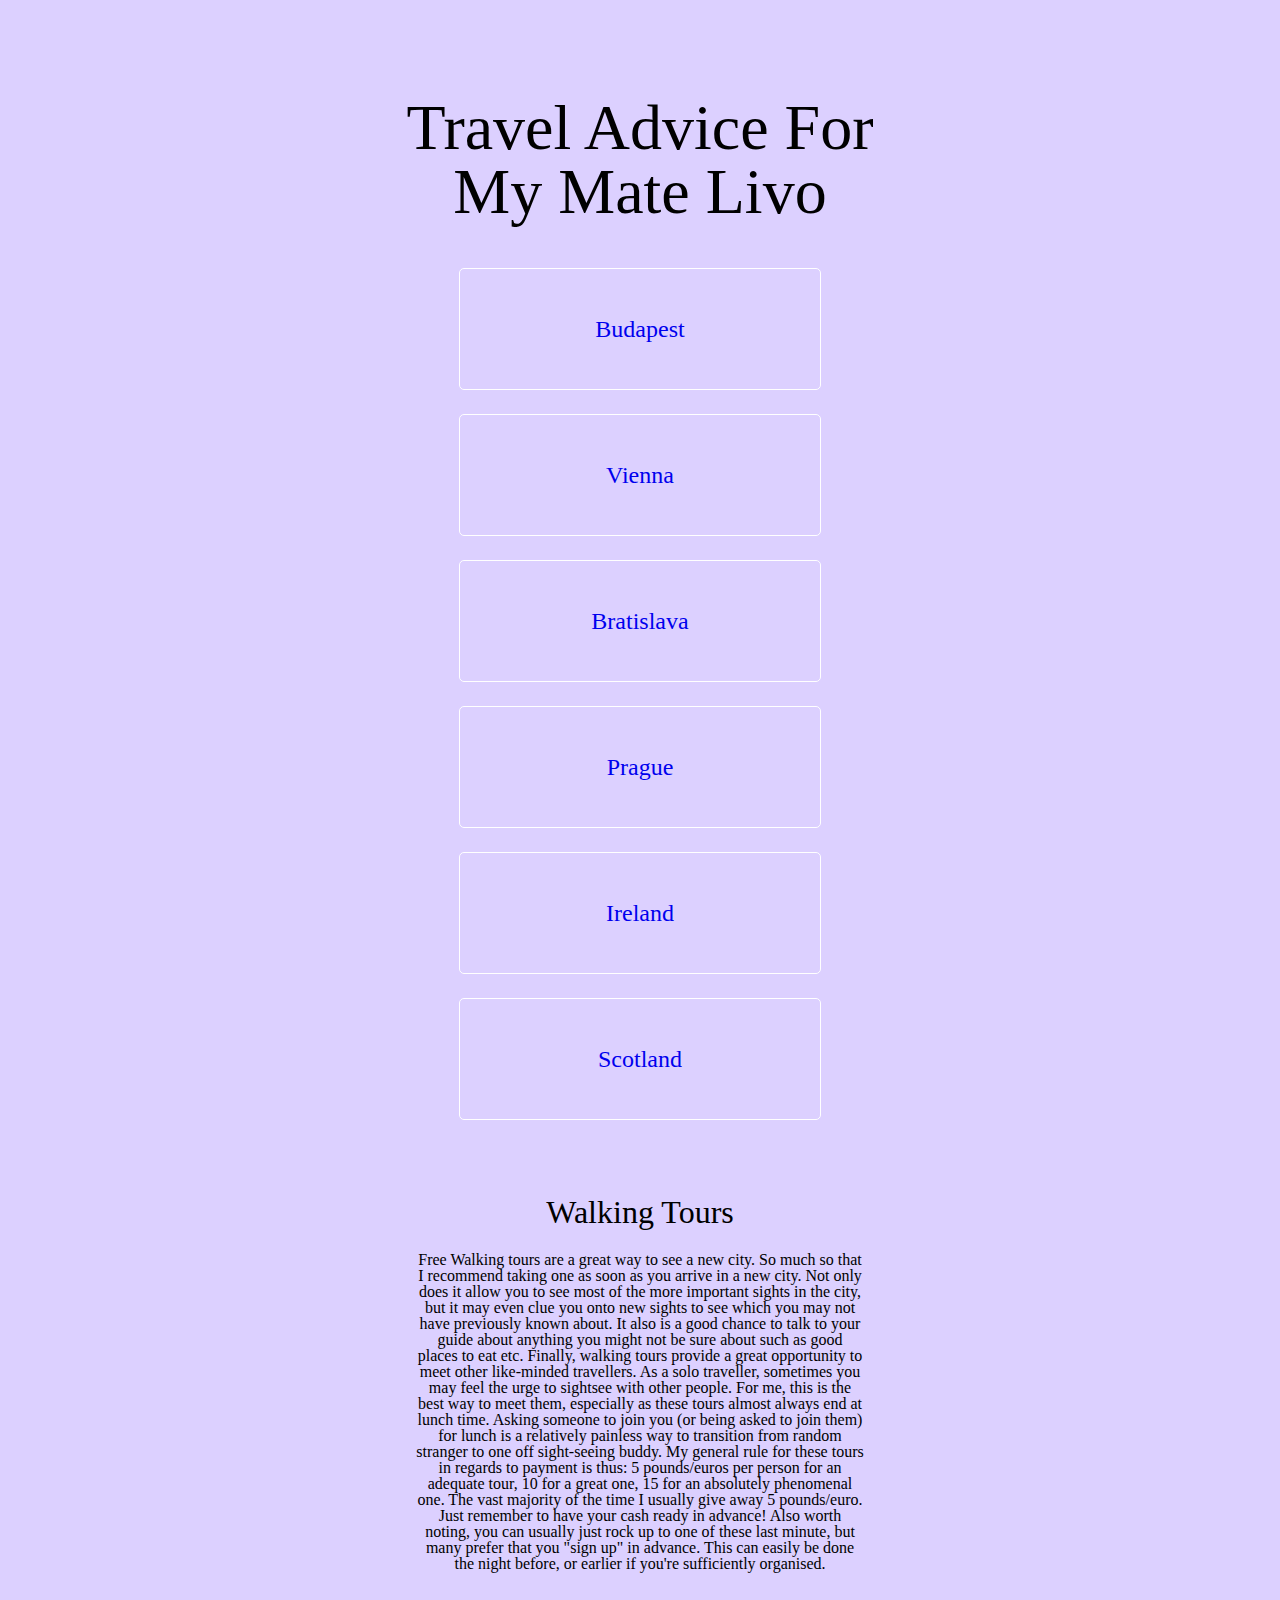
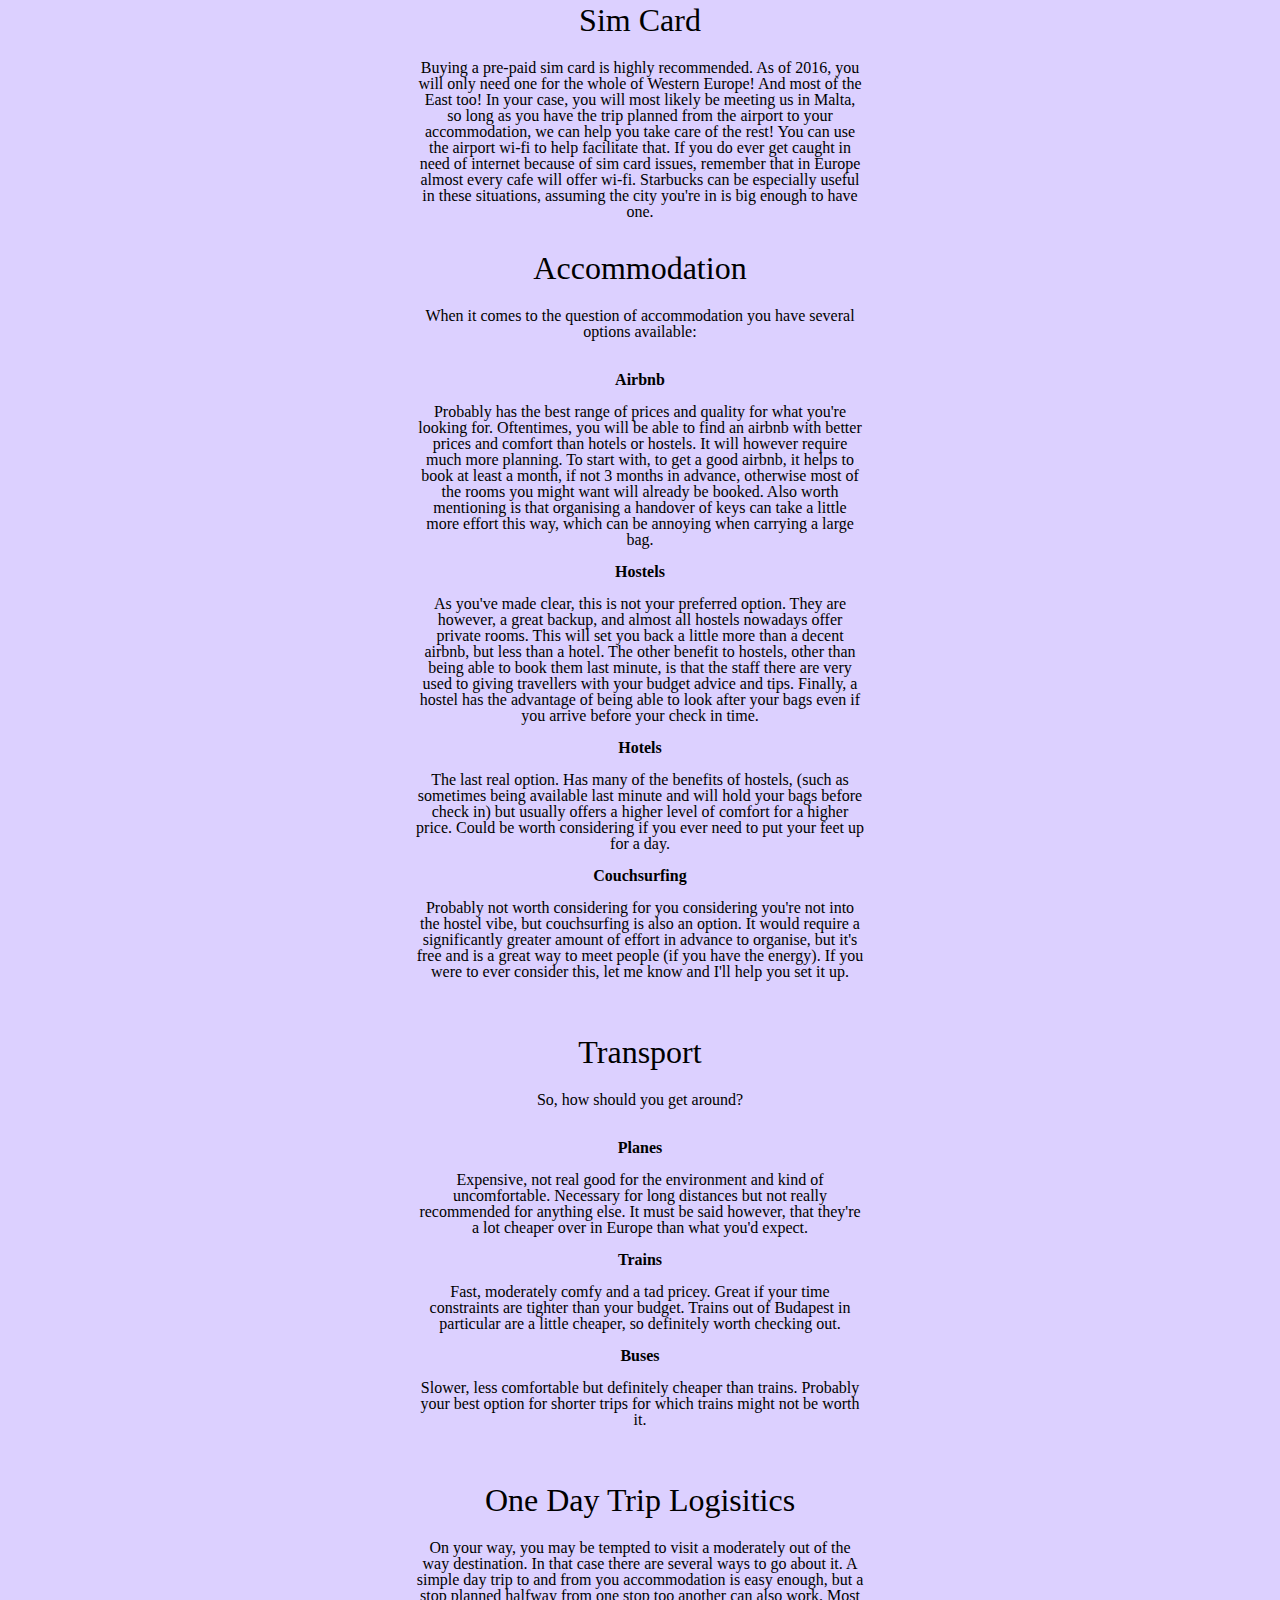
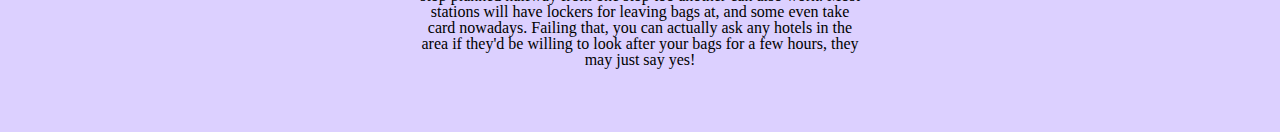
<file: index.html>
<!DOCTYPE html>
<html lang="en">
<head>
    <meta charset="UTF-8">
    <meta http-equiv="X-UA-Compatible" content="IE=edge">
    <meta name="viewport" content="width=device-width, initial-scale=1.0">
    <link href="css/reset.css" rel="stylesheet" type="text/css" media="all">
    <link href="css/style.css" rel="stylesheet" type="text/css" media="all">
    <title>Livo's Travel Website</title>
</head>
<body>
    <header>

    </header>

    <main>

        <h2>Travel Advice For My Mate Livo</h2>

        <div class="country-container">
            <div class="country">
                <a class="country-link" href="pages/budapest.html">
                    <h5 class="country-name">Budapest</h5>
                </a>
            </div>
            <div class="country">
                <a class="country-link" href="pages/vienna.html">
                    <h5 class="country-name">Vienna</h5>
                </a>
            </div>
            <div class="country">
                <a class="country-link" href="pages/bratislava.html">
                    <h5 class="country-name">Bratislava</h5>
                </a>
            </div>
            <div class="country">
                <a class="country-link" href="pages/prague.html">
                    <h5 class="country-name">Prague</h5>
                </a>
            </div>
            <div class="country">
                <a class="country-link" href="pages/ireland.html">
                    <h5 class="country-name">Ireland</h5>
                </a>
            </div>
            <div class="country">
                <a class="country-link" href="pages/scotland.html">
                    <h5 class="country-name">Scotland</h5>
                </a>
            </div>
        </div>

        <div class="travel-advice">
            <div class="text-box">
                <h4>Walking Tours</h4>
                <p>
                    Free Walking tours are a great way to see a new city. So much so that I recommend taking one as 
                    soon as you arrive in a new city. Not only does it allow you to see most of the more important 
                    sights in the city, but it may even clue you onto new sights to see which you may not have 
                    previously known about. It also is a good chance to talk to your guide about anything you might 
                    not be sure about such as good places to eat etc. Finally, walking tours provide a great 
                    opportunity to meet other like-minded travellers. As a solo traveller, sometimes you may feel 
                    the urge to sightsee with other people. For me, this is the best way to meet them, especially as 
                    these tours almost always end at lunch time. Asking someone to join you (or being asked to join 
                    them) for lunch is a relatively painless way to transition from random stranger to one off 
                    sight-seeing buddy. My general rule for these tours in regards to payment is thus: 5 pounds/euros 
                    per person for an adequate tour, 10 for a great one, 15 for an absolutely phenomenal one. The vast 
                    majority of the time I usually give away 5 pounds/euro. Just remember to have your cash ready in 
                    advance! Also worth noting, you can usually just rock up to one of these last minute, but many 
                    prefer that you "sign up" in advance. This can easily be done the night before, or earlier if 
                    you're sufficiently organised.
                </p>
            </div>
            <div class="text-box">
                <h4>Sim Card</h4>
                <p>
                    Buying a pre-paid sim card is highly recommended. As of 2016, you will only need one for the whole 
                    of Western Europe! And most of the East too! In your case, you will most likely be meeting us in 
                    Malta, so long as you have the trip planned from the airport to your accommodation, we can help you 
                    take care of the rest! You can use the airport wi-fi to help facilitate that. If you do ever get 
                    caught in need of internet because of sim card issues, remember that in Europe almost every cafe will 
                    offer wi-fi. Starbucks can be especially useful in these situations, assuming the city you're in is 
                    big enough to have one.
                </p>
            </div>
            <div class="text-box">
                <h4>Accommodation</h4>
                <p>
                    When it comes to the question of accommodation you have several options available:<br>
                    <h6>Airbnb</h6><br>Probably has the best range of prices and quality for what you're looking for. Oftentimes, you 
                    will be able to find an airbnb with better prices and comfort than hotels or hostels. It will however 
                    require much more planning. To start with, to get a good airbnb, it helps to book at least a month, if 
                    not 3 months in advance, otherwise most of the rooms you might want will already be booked. Also worth 
                    mentioning is that organising a handover of keys can take a little more effort this way, which can be 
                    annoying when carrying a large bag.<br><br>
                    <h6>Hostels</h6><br>As you've made clear, this is not your preferred option. They are however, a great backup, and 
                    almost all hostels nowadays offer private rooms. This will set you back a little more than a decent 
                    airbnb, but less than a hotel. The other benefit to hostels, other than being able to book them last 
                    minute, is that the staff there are very used to giving travellers with your budget advice and tips. 
                    Finally, a hostel has the advantage of being able to look after your bags even if you arrive before your 
                    check in time.<br><br>
                    <h6>Hotels</h6><br>The last real option. Has many of the benefits of hostels, (such as sometimes being available 
                    last minute and will hold your bags before check in) but usually offers a higher level of comfort for a 
                    higher price. Could be worth considering if you ever need to put your feet up for a day.<br><br>
                    <h6>Couchsurfing</h6><br>Probably not worth considering for you considering you're not into the hostel vibe, but couchsurfing is 
                    also an option. It would require a significantly greater amount of effort in advance to organise, but 
                    it's free and is a great way to meet people (if you have the energy). If you were to ever consider this, 
                    let me know and I'll help you set it up.
                </p>
            </div>
            <div class="text-box">
                <h4>Transport</h4>
                <p>
                    So, how should you get around?<br>
                    <h6>Planes</h6><br>Expensive, not real good for the environment and kind of uncomfortable. Necessary for long 
                    distances but not really recommended for anything else. It must be said however, that they're a lot 
                    cheaper over in Europe than what you'd expect.<br><br>
                    <h6>Trains</h6><br>Fast, moderately comfy and a tad pricey. Great if your time constraints are tighter than your 
                    budget. Trains out of Budapest in particular are a little cheaper, so definitely worth checking out.<br><br> 
                    <h6>Buses</h6><br>Slower, less comfortable but definitely cheaper than trains. Probably your best option for 
                    shorter trips for which trains might not be worth it.
                </p>
            </div>
            <div class="text-box">
                <h4>One Day Trip Logisitics</h4>
                <p>
                    On your way, you may be tempted to visit a moderately out of the way destination. In that case there are 
                    several ways to go about it. A simple day trip to and from you accommodation is easy enough, but a stop 
                    planned halfway from one stop too another can also work. Most stations will have lockers for leaving bags 
                    at, and some even take card nowadays. Failing that, you can actually ask any hotels in the area if they'd be 
                    willing to look after your bags for a few hours, they may just say yes!
                </p>
            </div>

        </div>
        
    </main>

    <footer>

    </footer> 
</body>
</html>
</file>
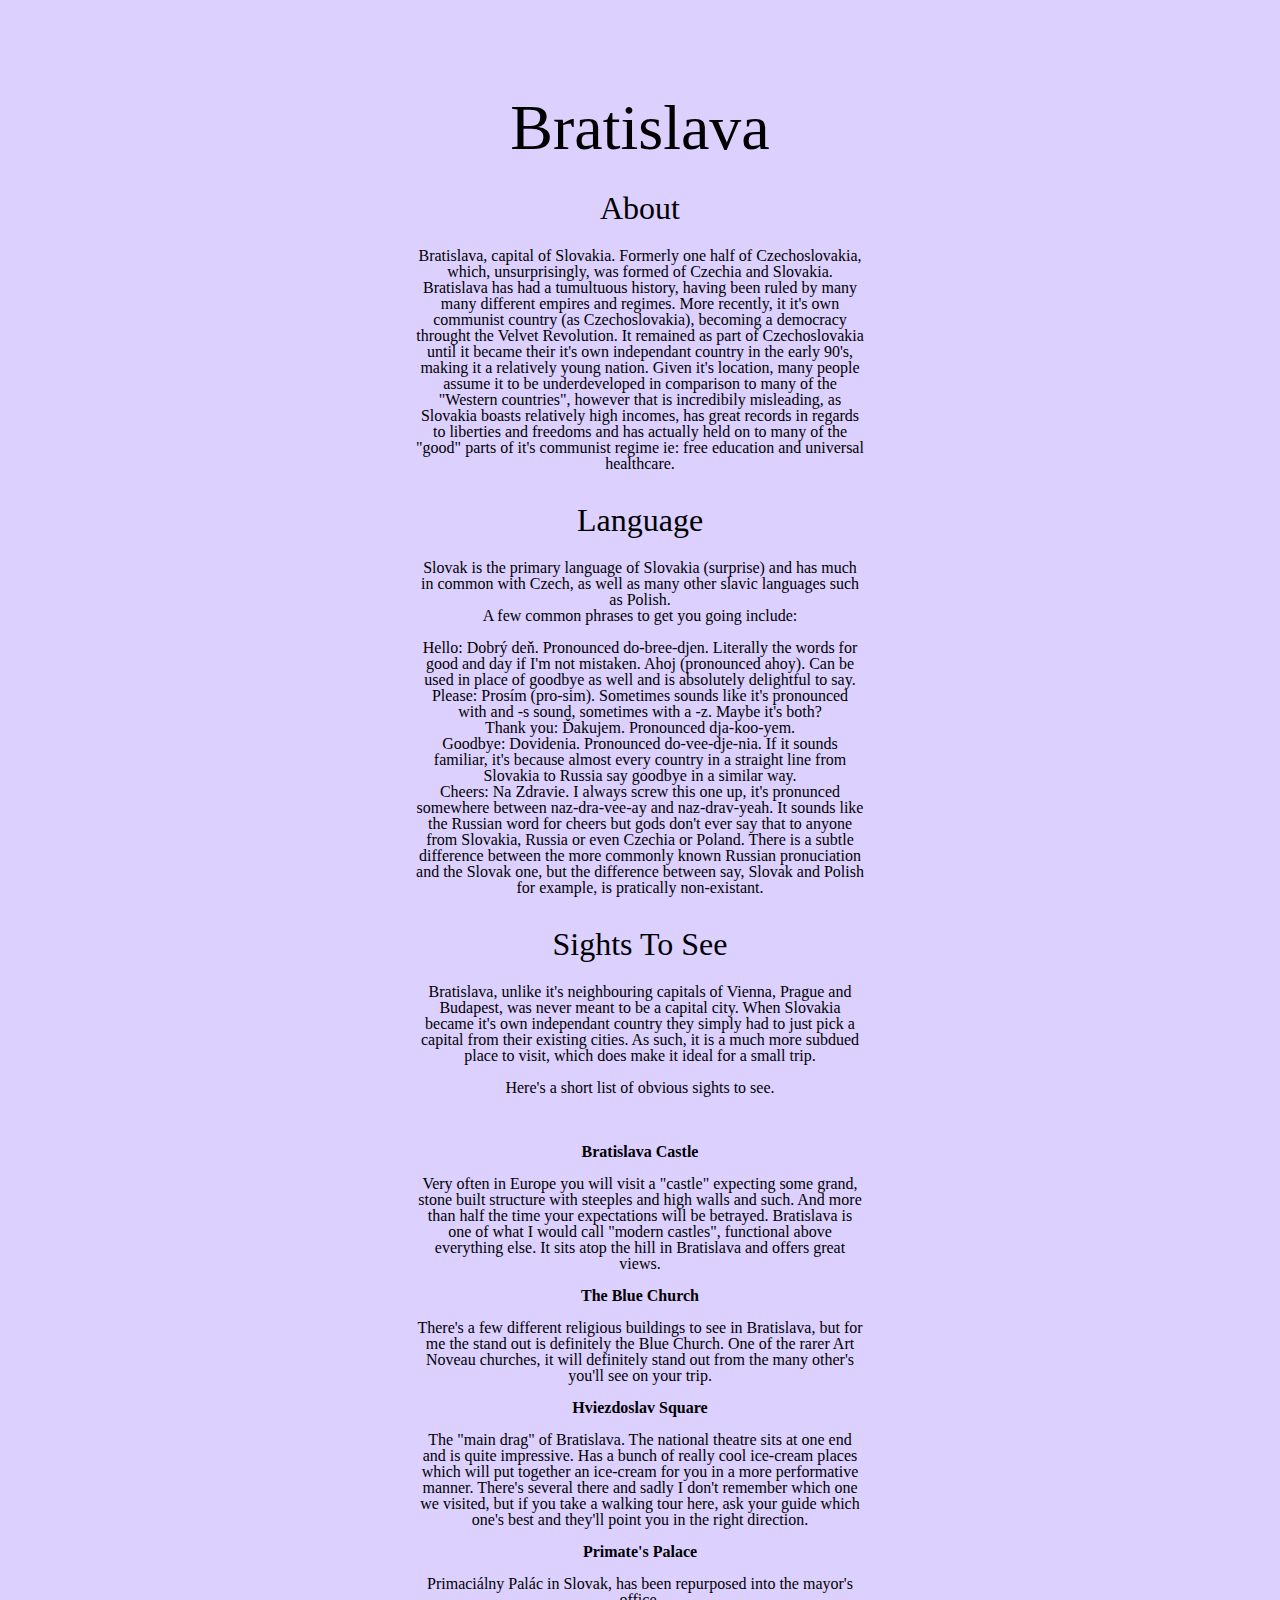
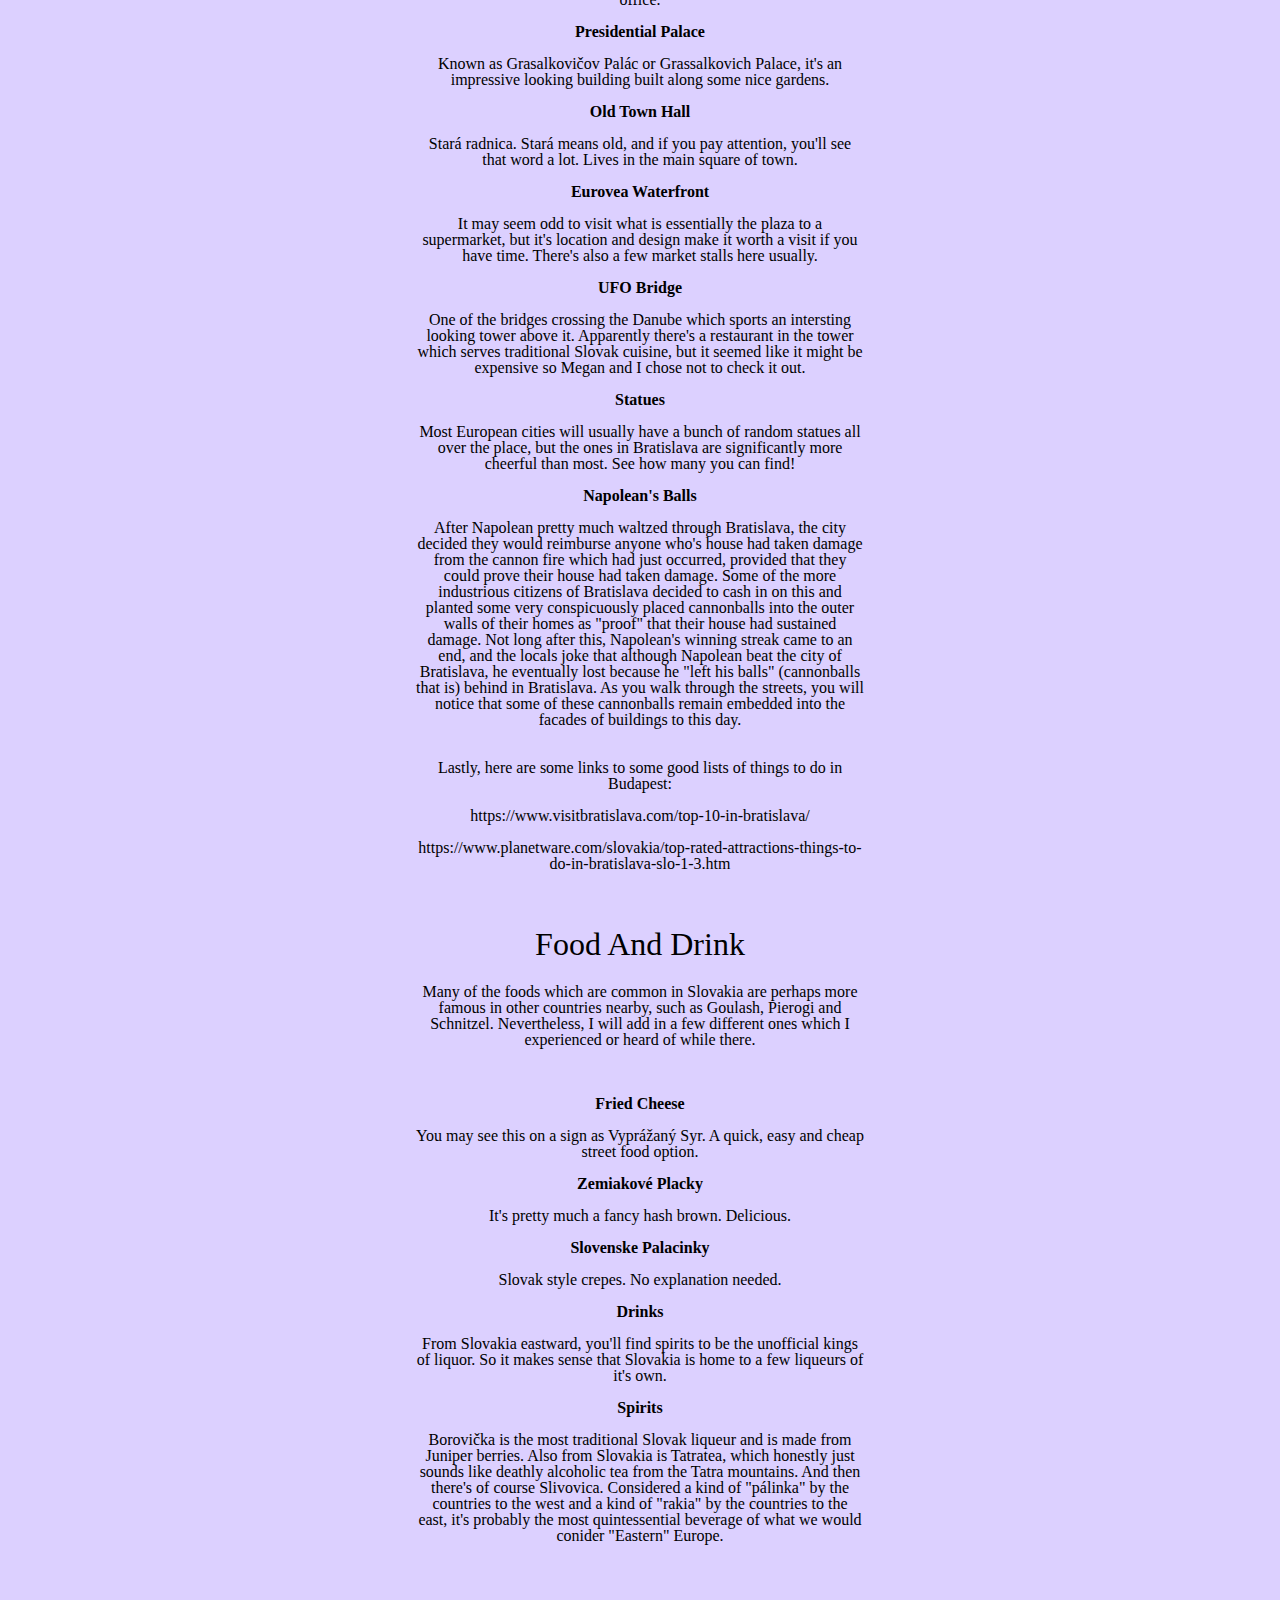
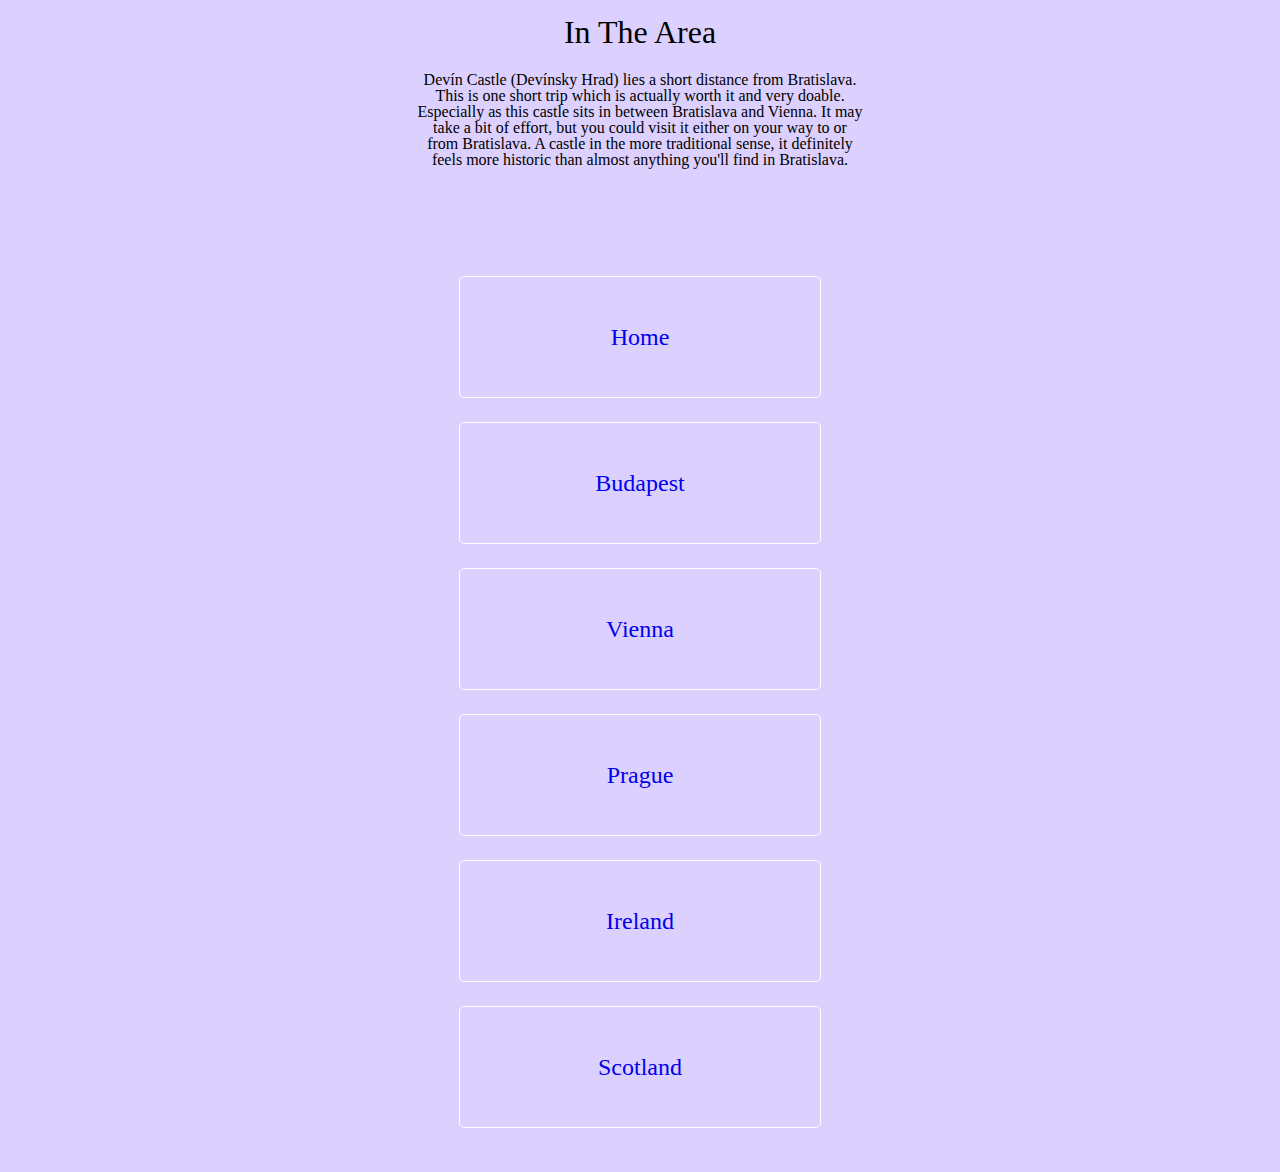
<file: pages/bratislava.html>
<!DOCTYPE html>
<html lang="en">
<head>
    <meta charset="UTF-8">
    <meta http-equiv="X-UA-Compatible" content="IE=edge">
    <meta name="viewport" content="width=device-width, initial-scale=1.0">
    <link href="../css/reset.css" rel="stylesheet" type="text/css" media="all">
    <link href="../css/style.css" rel="stylesheet" type="text/css" media="all">
    <title>Livo's Travel Bratislava</title>
</head>
<body>
    
    <h2>Bratislava</h2>

        <div class="travel-advice">
            <div class="text-box">
                <h4>About</h4>
                <p>
                    Bratislava, capital of Slovakia. Formerly one half of Czechoslovakia, which, unsurprisingly, was formed of 
                    Czechia and Slovakia. Bratislava has had a tumultuous history, having been ruled by many many different 
                    empires and regimes. More recently, it it's own communist country (as Czechoslovakia), becoming a 
                    democracy throught the Velvet Revolution. It remained as part of Czechoslovakia until it became their it's 
                    own independant country in the early 90's, making it a relatively young nation. Given it's location, many 
                    people assume it to be underdeveloped in comparison to many of the "Western countries", however that is 
                    incredibily misleading, as Slovakia boasts relatively high incomes, has great records in regards to 
                    liberties and freedoms and has actually held on to many of the "good" parts of it's communist regime ie: 
                    free education and universal healthcare.
                </p>
            </div>
            <div class="text-box">
                <h4>Language</h4>
                <p>
                    Slovak is the primary language of Slovakia (surprise) and has much in common with Czech, as well as many 
                    other slavic languages such as Polish.<br>
                    A few common phrases to get you going include:<br><br>
                    Hello: Dobrý deň. Pronounced do-bree-djen. Literally the words for good and day if I'm not mistaken. Ahoj 
                    (pronounced ahoy). Can be used in place of goodbye as well and is absolutely delightful to say.<br>
                    Please: Prosím (pro-sim). Sometimes sounds like it's pronounced with and -s sound, sometimes with a -z. 
                    Maybe it's both?<br>
                    Thank you: Ďakujem. Pronounced dja-koo-yem.<br>
                    Goodbye: Dovidenia. Pronounced do-vee-dje-nia. If it sounds familiar, it's because almost every country in 
                    a straight line from Slovakia to Russia say goodbye in a similar way.<br>
                    Cheers: Na Zdravie. I always screw this one up, it's pronunced somewhere between naz-dra-vee-ay and 
                    naz-drav-yeah. It sounds like the Russian word for cheers but gods don't ever say that to anyone from 
                    Slovakia, Russia or even Czechia or Poland. There is a subtle difference between the more commonly known 
                    Russian pronuciation and the Slovak one, but the difference between say, Slovak and Polish for example, is 
                    pratically non-existant.
                </p>
            </div>
            <div class="text-box">
                <h4>Sights To See</h4>
                <p>
                    Bratislava, unlike it's neighbouring capitals of Vienna, Prague and Budapest, was never meant to be a capital 
                    city. When Slovakia became it's own independant country they simply had to just pick a capital from their 
                    existing cities. As such, it is a much more subdued place to visit, which does make it ideal for a small 
                    trip.<br><br>
                    Here's a short list of obvious sights to see.<br><br>
                    <h6>Bratislava Castle</h6><br>Very often in Europe you will visit a "castle" expecting some grand, stone built 
                    structure with steeples and high walls and such. And more than half the time your expectations will be betrayed. 
                    Bratislava is one of what I would call "modern castles", functional above everything else. It sits atop the hill 
                    in Bratislava and offers great views.<br><br>
                    <h6>The Blue Church</h6><br>There's a few different religious buildings to see in Bratislava, but for me the 
                    stand out is definitely the Blue Church. One of the rarer Art Noveau churches, it will definitely stand out from 
                    the many other's you'll see on your trip.<br><br>
                    <h6>Hviezdoslav Square</h6><br>The "main drag" of Bratislava. The national theatre sits at one end and is quite 
                    impressive. Has a bunch of really cool ice-cream places which will put together an ice-cream for you in a more 
                    performative manner. There's several there and sadly I don't remember which one we visited, but if you take a 
                    walking tour here, ask your guide which one's best and they'll point you in the right direction.<br><br>
                    <h6>Primate's Palace</h6><br>Primaciálny Palác in Slovak, has been repurposed into the mayor's office.<br><br>
                    <h6>Presidential Palace</h6><br>Known as Grasalkovičov Palác or Grassalkovich Palace, it's an impressive looking 
                    building built along some nice gardens.<br><br>
                    <h6>Old Town Hall</h6><br>Stará radnica. Stará means old, and if you pay attention, you'll see that word a lot. 
                    Lives in the main square of town.<br><br>
                    <h6>Eurovea Waterfront</h6><br>It may seem odd to visit what is essentially the plaza to a supermarket, but it's 
                    location and design make it worth a visit if you have time. There's also a few market stalls here usually.<br><br>
                    <h6>UFO Bridge</h6><br>One of the bridges crossing the Danube which sports an intersting looking tower above it. 
                    Apparently there's a restaurant in the tower which serves traditional Slovak cuisine, but it seemed like it might 
                    be expensive so Megan and I chose not to check it out.<br><br>
                    <h6>Statues</h6><br>Most European cities will usually have a bunch of random statues all over the place, but the 
                    ones in Bratislava are significantly more cheerful than most. See how many you can find!<br><br>
                    <h6>Napolean's Balls</h6><br>After Napolean pretty much waltzed through Bratislava, the city decided they would 
                    reimburse anyone who's house had taken damage from the cannon fire which had just occurred, provided that they 
                    could prove their house had taken damage. Some of the more industrious citizens of Bratislava decided to cash in 
                    on this and planted some very conspicuously placed cannonballs into the outer walls of their homes as "proof" that 
                    their house had sustained damage. Not long after this, Napolean's winning streak came to an end, and the locals joke 
                    that although Napolean beat the city of Bratislava, he eventually lost because he "left his balls" (cannonballs that 
                    is) behind in Bratislava. As you walk through the streets, you will notice that some of these cannonballs remain 
                    embedded into the facades of buildings to this day.<br><br><br>

                    Lastly, here are some links to some good lists of things to do in Budapest:<br><br>
                    https://www.visitbratislava.com/top-10-in-bratislava/<br><br>
                    https://www.planetware.com/slovakia/top-rated-attractions-things-to-do-in-bratislava-slo-1-3.htm
                </p>
            </div>
            <div class="text-box">
                <h4>Food And Drink</h4>
                <p>
                    Many of the foods which are common in Slovakia are perhaps more famous in other countries nearby, such as Goulash, 
                    Pierogi and Schnitzel. Nevertheless, I will add in a few different ones which I experienced or heard of while 
                    there.<br><br>
                    <h6>Fried Cheese</h6><br>You may see this on a sign as Vyprážaný Syr. A quick, easy and cheap street food option.<br><br>
                    <h6>Zemiakové Placky</h6><br>It's pretty much a fancy hash brown. Delicious.<br><br>
                    <h6>Slovenske Palacinky</h6><br>Slovak style crepes. No explanation needed.<br><br>
                    <h6>Drinks</h6><br>From Slovakia eastward, you'll find spirits to be the unofficial kings of liquor. So it makes 
                    sense that Slovakia is home to a few liqueurs of it's own.<br><br>
                    <h6>Spirits</h6><br>Borovička is the most traditional Slovak liqueur and is made from Juniper berries. Also from 
                    Slovakia is Tatratea, which honestly just sounds like deathly alcoholic tea from the Tatra mountains. And then 
                    there's of course Slivovica. Considered a kind of "pálinka" by the countries to the west and a kind of "rakia" by 
                    the countries to the east, it's probably the most quintessential beverage of what we would conider "Eastern" Europe.<br><br>
                </p>
            </div>
            <div class="text-box">
                <h4>In The Area</h4>
                <p>
                    Devín Castle (Devínsky Hrad) lies a short distance from Bratislava. This is one short trip which is actually worth it 
                    and very doable. Especially as this castle sits in between Bratislava and Vienna. It may take a bit of effort, but you 
                    could visit it either on your way to or from Bratislava. A castle in the more traditional sense, it definitely feels 
                    more historic than almost anything you'll find in Bratislava.
                </p>
            </div>

        </div>

        <div class="country-container">
            <div class="country">
                <a class="country-link" href="../index.html">
                    <h5 class="country-name">Home</h5>
                </a>
            </div>
            <div class="country">
                <a class="country-link" href="budapest.html">
                    <h5 class="country-name">Budapest</h5>
                </a>
            </div>
            <div class="country">
                <a class="country-link" href="vienna.html">
                    <h5 class="country-name">Vienna</h5>
                </a>
            </div>
            <div class="country">
                <a class="country-link" href="prague.html">
                    <h5 class="country-name">Prague</h5>
                </a>
            </div>
            <div class="country">
                <a class="country-link" href="ireland.html">
                    <h5 class="country-name">Ireland</h5>
                </a>
            </div>
            <div class="country">
                <a class="country-link" href="scotland.html">
                    <h5 class="country-name">Scotland</h5>
                </a>
            </div>
        </div>

</body>
</html>
</file>
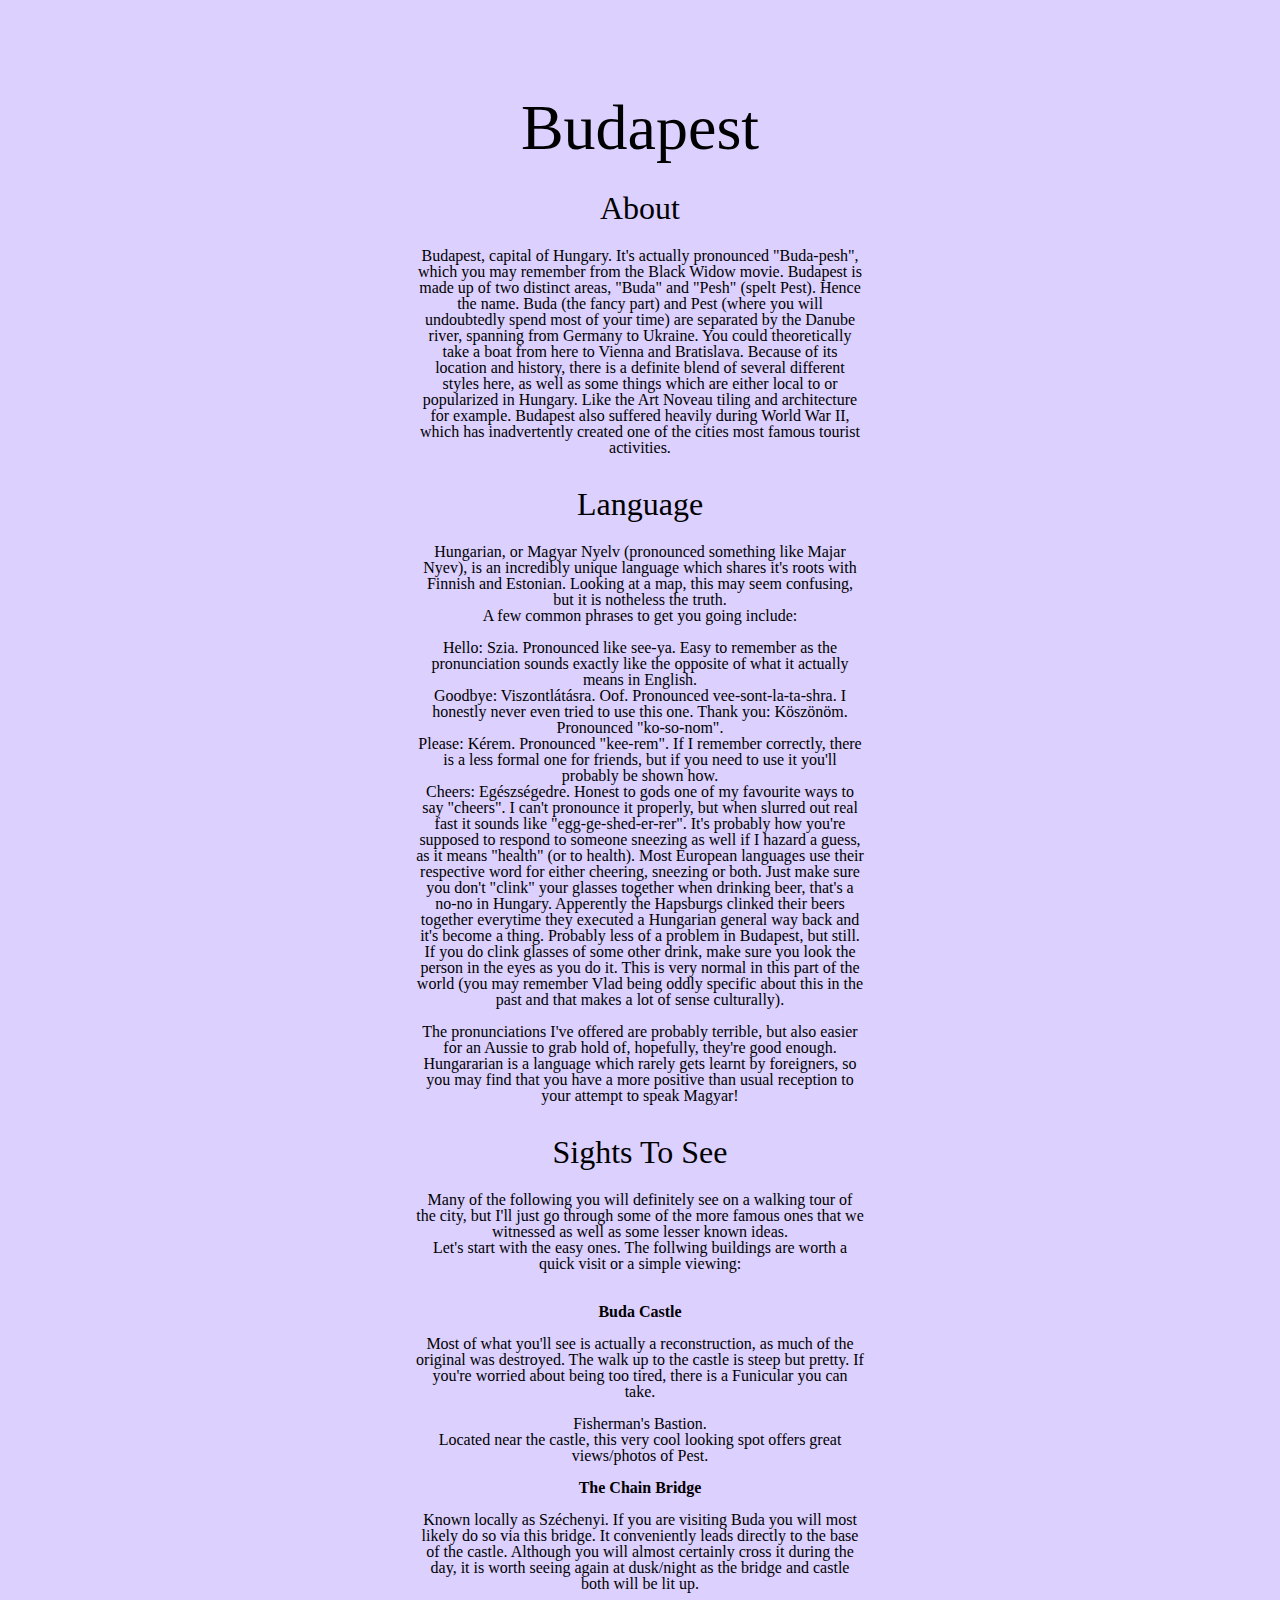
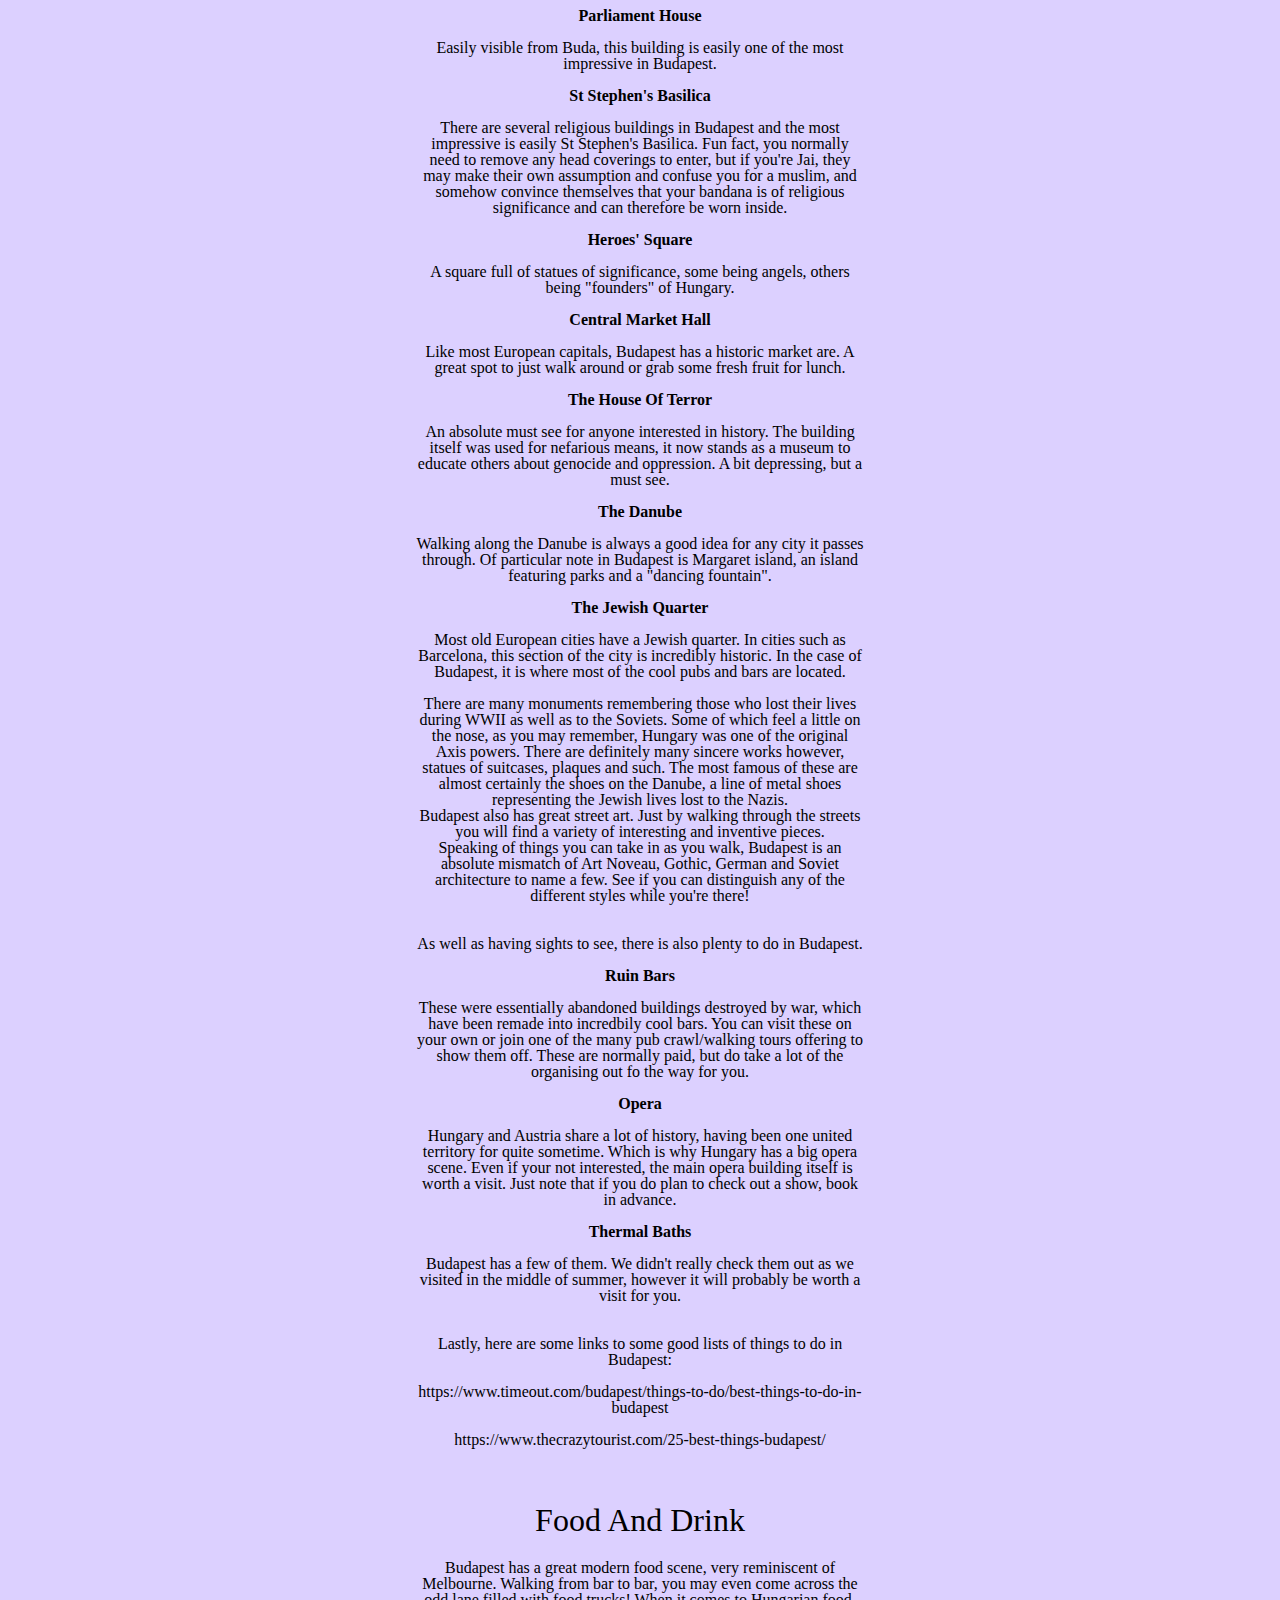
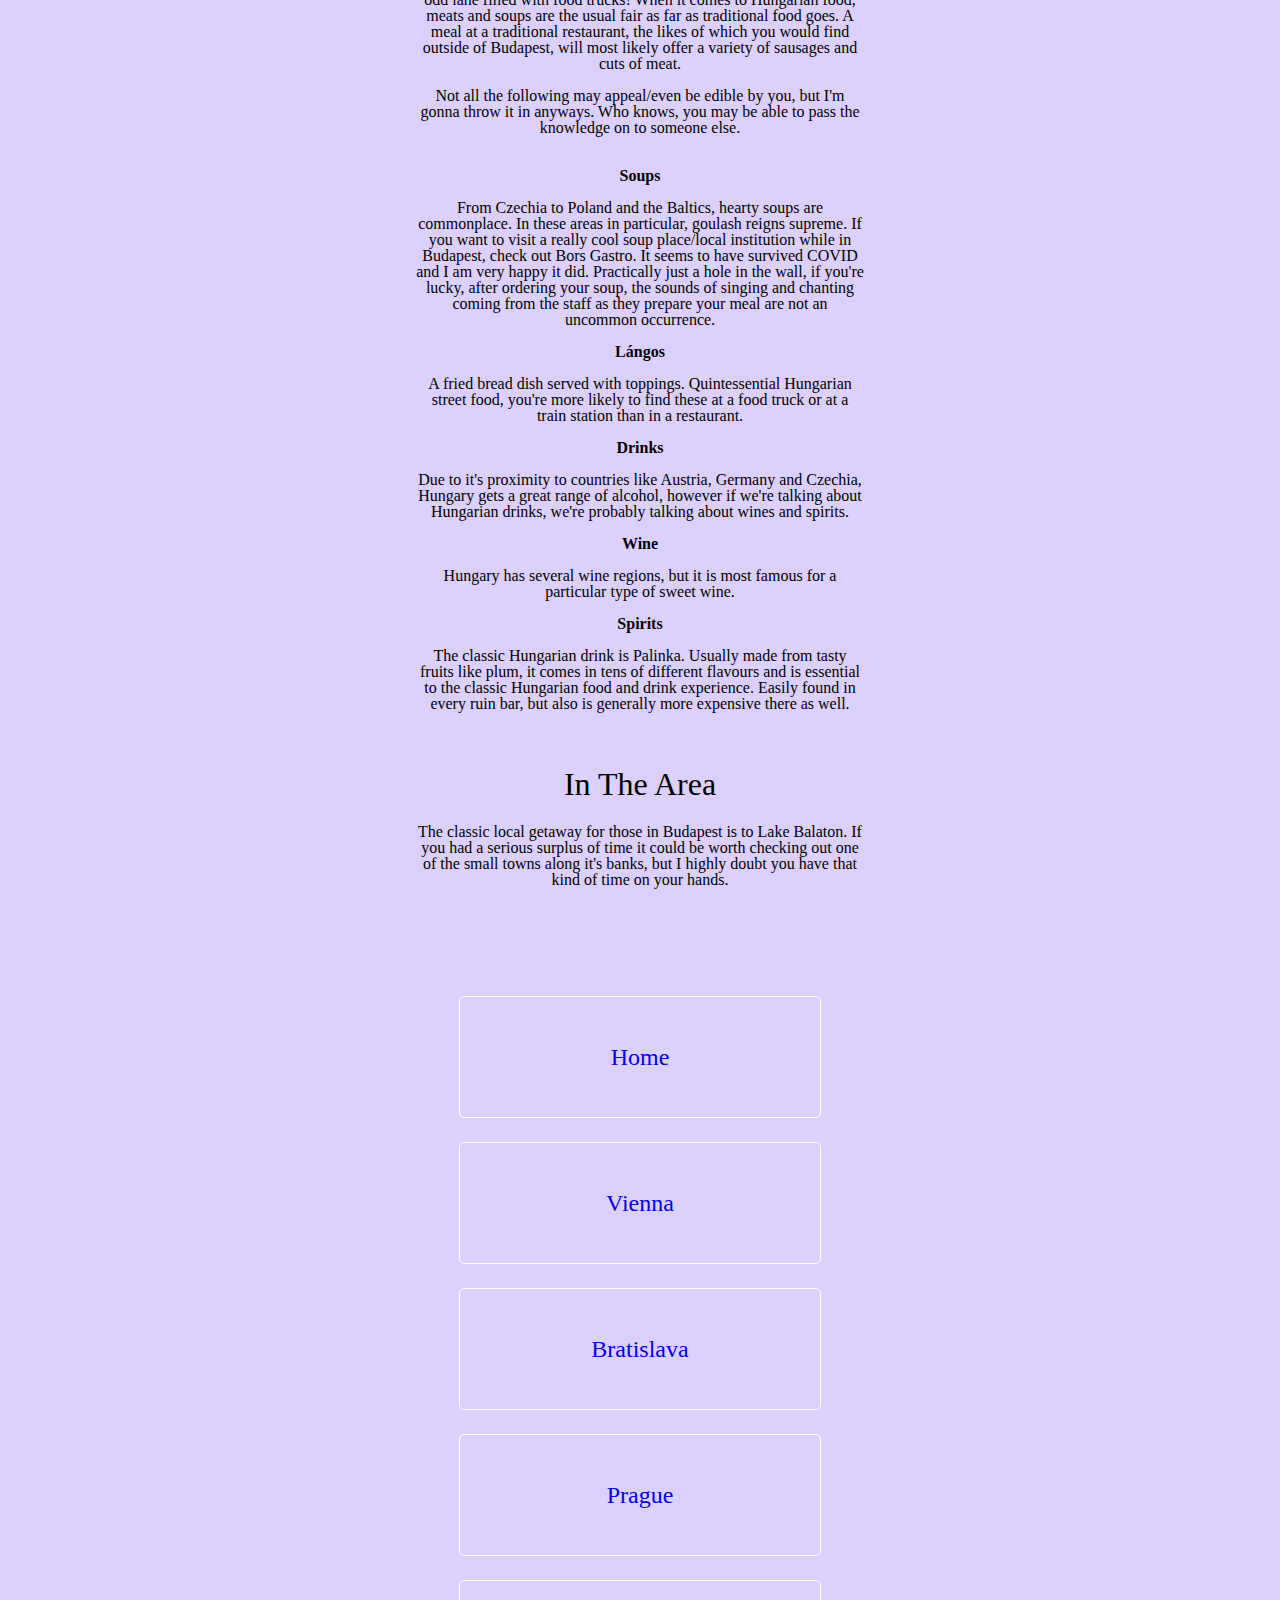
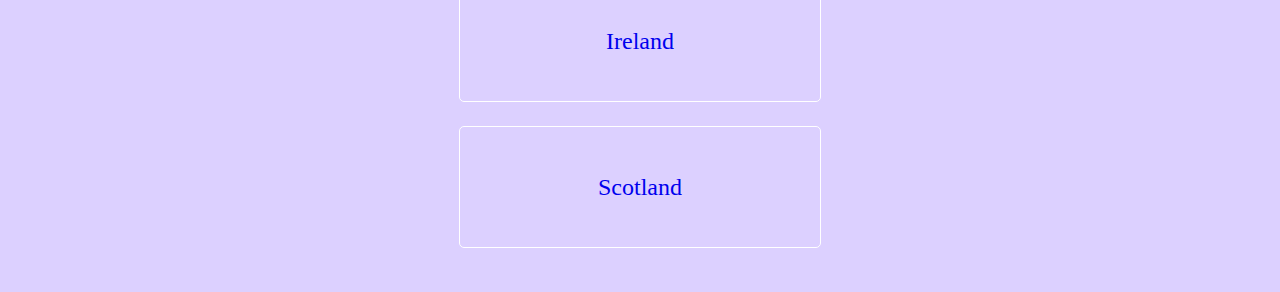
<file: pages/budapest.html>
<!DOCTYPE html>
<html lang="en">
<head>
    <meta charset="UTF-8">
    <meta http-equiv="X-UA-Compatible" content="IE=edge">
    <meta name="viewport" content="width=device-width, initial-scale=1.0">
    <link href="../css/reset.css" rel="stylesheet" type="text/css" media="all">
    <link href="../css/style.css" rel="stylesheet" type="text/css" media="all">
    <title>Livo's Travel Budapest</title>
</head>
<body>
    <header>

    </header>

    <main>

        <h2>Budapest</h2>

        <div class="travel-advice">
            <div class="text-box">
                <h4>About</h4>
                <p>
                    Budapest, capital of Hungary. It's actually pronounced "Buda-pesh", which you may remember from the Black 
                    Widow movie. Budapest is made up of two distinct areas, "Buda" and "Pesh" (spelt Pest). Hence the name. Buda (the 
                    fancy part) and Pest (where you will undoubtedly spend most of your time) are separated by the Danube river, 
                    spanning from Germany to Ukraine. You could theoretically take a boat from here to Vienna and Bratislava. Because 
                    of its location and history, there is a definite blend of several different styles here, as well as some things 
                    which are either local to or popularized in Hungary. Like the Art Noveau tiling and architecture for example. 
                    Budapest also suffered heavily during World War II, which has inadvertently created one of the cities most famous 
                    tourist activities.
                </p>
            </div>
            <div class="text-box">
                <h4>Language</h4>
                <p>
                    Hungarian, or Magyar Nyelv (pronounced something like Majar Nyev), is an incredibly unique language which 
                    shares it's roots with Finnish and Estonian. Looking at a map, this may seem confusing, but it is notheless the 
                    truth.<br>
                    A few common phrases to get you going include:<br><br>
                    Hello: Szia. Pronounced like see-ya. Easy to remember as the pronunciation sounds exactly like the opposite of 
                    what it actually means in English.<br>
                    Goodbye: Viszontlátásra. Oof. Pronounced vee-sont-la-ta-shra. I honestly never even tried to use this one.
                    Thank you: Köszönöm. Pronounced "ko-so-nom".<br>
                    Please: Kérem. Pronounced "kee-rem". If I remember correctly, there is a less formal one for friends, but if you need 
                    to use it you'll probably be shown how.<br>
                    Cheers: Egészségedre. Honest to gods one of my favourite ways to say "cheers". I can't pronounce it properly, but when 
                    slurred out real fast it sounds like "egg-ge-shed-er-rer". It's probably how you're supposed to respond to someone 
                    sneezing as well if I hazard a guess, as it means "health" (or to health). Most European languages use their respective 
                    word for either cheering, sneezing or both. Just make sure you don't "clink" your glasses together when drinking beer, 
                    that's a no-no in Hungary. Apperently the Hapsburgs clinked their beers together everytime they executed a Hungarian 
                    general way back and it's become a thing. Probably less of a problem in Budapest, but still. If you do clink glasses of 
                    some other drink, make sure you look the person in the eyes as you do it. This is very normal in this part of the world 
                    (you may remember Vlad being oddly specific about this in the past and that makes a lot of sense culturally).<br><br>
                    The pronunciations I've offered are probably terrible, but also easier for an Aussie to grab hold of, hopefully, they're 
                    good enough. Hungararian is a language which rarely gets learnt by foreigners, so you may find that you have a more 
                    positive than usual reception to your attempt to speak Magyar!
                </p>
            </div>
            <div class="text-box">
                <h4>Sights To See</h4>
                <p>
                    Many of the following you will definitely see on a walking tour of the city, but I'll just go through some of the 
                    more famous ones that we witnessed as well as some lesser known ideas.<br>
                    Let's start with the easy ones. The follwing buildings are worth a quick visit or a simple viewing:<br>
                    <h6>Buda Castle</h6><br>Most of what you'll see is actually a reconstruction, as much of the original was destroyed. The walk 
                    up to the castle is steep but pretty. If you're worried about being too tired, there is a Funicular you can take.<br><br>
                    Fisherman's Bastion.<br>Located near the castle, this very cool looking spot offers great views/photos of Pest.<br><br>
                    <h6>The Chain Bridge</h6><br>Known locally as Széchenyi. If you are visiting Buda you will most likely do so via this bridge. 
                    It conveniently leads directly to the base of the castle. Although you will almost certainly cross it during the day, 
                    it is worth seeing again at dusk/night as the bridge and castle both will be lit up.<br><br>
                    <h6>Parliament House</h6><br>Easily visible from Buda, this building is easily one of the most impressive in Budapest.<br><br>
                    <h6>St Stephen's Basilica</h6><br>There are several religious buildings in Budapest and the most impressive is easily St 
                    Stephen's Basilica. Fun fact, you normally need to remove any head coverings to enter, but if you're Jai, they may 
                    make their own assumption and confuse you for a muslim, and somehow convince themselves that your bandana is of 
                    religious significance and can therefore be worn inside.<br><br>
                    <h6>Heroes' Square</h6><br>A square full of statues of significance, some being angels, others being "founders" of Hungary.<br><br>
                    <h6>Central Market Hall</h6><br>Like most European capitals, Budapest has a historic market are. A great spot to just walk 
                    around or grab some fresh fruit for lunch.<br><br>
                    <h6>The House Of Terror</h6><br>An absolute must see for anyone interested in history. The building itself was used for 
                    nefarious means, it now stands as a museum to educate others about genocide and oppression. A bit depressing, but a 
                    must see.<br><br>
                    <h6>The Danube</h6><br>Walking along the Danube is always a good idea for any city it passes through. Of particular note in 
                    Budapest is Margaret island, an island featuring parks and a "dancing fountain".<br><br>
                    <h6>The Jewish Quarter</h6><br>Most old European cities have a Jewish quarter. In cities such as Barcelona, this section of the 
                    city is incredibly historic. In the case of Budapest, it is where most of the cool pubs and bars are located.<br><br>
                    There are many monuments remembering those who lost their lives during WWII as well as to the Soviets. Some of which 
                    feel a little on the nose, as you may remember, Hungary was one of the original Axis powers. There are definitely 
                    many sincere works however, statues of suitcases, plaques and such. The most famous of these are almost certainly 
                    the shoes on the Danube, a line of metal shoes representing the Jewish lives lost to the Nazis.<br>
                    Budapest also has great street art. Just by walking through the streets you will find a variety of interesting and 
                    inventive pieces.<br>
                    Speaking of things you can take in as you walk, Budapest is an absolute mismatch of Art Noveau, Gothic, German and 
                    Soviet architecture to name a few. See if you can distinguish any of the different styles while you're there!<br><br><br>
                    As well as having sights to see, there is also plenty to do in Budapest.<br><br>
                    <h6>Ruin Bars</h6><br>These were essentially abandoned buildings destroyed by war, which have been remade into incredbily cool 
                    bars. You can visit these on your own or join one of the many pub crawl/walking tours offering to show them off. 
                    These are normally paid, but do take a lot of the organising out fo the way for you.<br><br>
                    <h6>Opera</h6><br>Hungary and Austria share a lot of history, having been one united territory for quite sometime. Which is why 
                    Hungary has a big opera scene. Even if your not interested, the main opera building itself is worth a visit. Just 
                    note that if you do plan to check out a show, book in advance.<br><br>
                    <h6>Thermal Baths</h6><br>Budapest has a few of them. We didn't really check them out as we visited in the middle of summer, 
                    however it will probably be worth a visit for you.<br><br><br>

                    Lastly, here are some links to some good lists of things to do in Budapest:<br><br>
                    https://www.timeout.com/budapest/things-to-do/best-things-to-do-in-budapest<br><br>
                    https://www.thecrazytourist.com/25-best-things-budapest/
                </p>
            </div>
            <div class="text-box">
                <h4>Food And Drink</h4>
                <p>
                    Budapest has a great modern food scene, very reminiscent of Melbourne. Walking from bar to bar, you may even come 
                    across the odd lane filled with food trucks! When it comes to Hungarian food, meats and soups are the usual fair as 
                    far as traditional food goes. A meal at a traditional restaurant, the likes of which you would find outside of 
                    Budapest, will most likely offer a variety of sausages and cuts of meat.<br><br>
                    Not all the following may appeal/even be edible by you, but I'm gonna throw it in anyways. Who knows, you may be able 
                    to pass the knowledge on to someone else.<br>
                    <h6>Soups</h6><br>From Czechia to Poland and the Baltics, hearty soups are commonplace. In these areas in particular, goulash 
                    reigns supreme. If you want to visit a really cool soup place/local institution while in Budapest, check out Bors Gastro. It 
                    seems to have survived COVID and I am very happy it did. Practically just a hole in the wall, if you're lucky, after 
                    ordering your soup, the sounds of singing and chanting coming from the staff as they prepare your meal are not an 
                    uncommon occurrence.<br><br>
                    <h6>Lángos</h6><br>A fried bread dish served with toppings. Quintessential Hungarian street food, you're more likely to find these 
                    at a food truck or at a train station than in a restaurant.<br><br>
                    <h6>Drinks</h6><br>Due to it's proximity to countries like Austria, Germany and Czechia, Hungary gets a great range of alcohol, 
                    however if we're talking about Hungarian drinks, we're probably talking about wines and spirits.<br><br>
                    <h6>Wine</h6><br>Hungary has several wine regions, but it is most famous for a particular type of sweet wine.<br><br>
                    <h6>Spirits</h6><br>The classic Hungarian drink is Palinka. Usually made from tasty fruits like plum, it comes in tens of different 
                    flavours and is essential to the classic Hungarian food and drink experience. Easily found in every ruin bar, but also 
                    is generally more expensive there as well.
                </p>
            </div>
            <div class="text-box">
                <h4>In The Area</h4>
                <p>
                    The classic local getaway for those in Budapest is to Lake Balaton. If you had a serious surplus of time it could be 
                    worth checking out one of the small towns along it's banks, but I highly doubt you have that kind of time on your 
                    hands.
                </p>
            </div>

        </div>

        <div class="country-container">
            <div class="country">
                <a class="country-link" href="../index.html">
                    <h5 class="country-name">Home</h5>
                </a>
            </div>
            <div class="country">
                <a class="country-link" href="vienna.html">
                    <h5 class="country-name">Vienna</h5>
                </a>
            </div>
            <div class="country">
                <a class="country-link" href="bratislava.html">
                    <h5 class="country-name">Bratislava</h5>
                </a>
            </div>
            <div class="country">
                <a class="country-link" href="prague.html">
                    <h5 class="country-name">Prague</h5>
                </a>
            </div>
            <div class="country">
                <a class="country-link" href="ireland.html">
                    <h5 class="country-name">Ireland</h5>
                </a>
            </div>
            <div class="country">
                <a class="country-link" href="scotland.html">
                    <h5 class="country-name">Scotland</h5>
                </a>
            </div>
        </div>

        
    </main>

    <footer>

    </footer> 
</body>
</html>
</file>
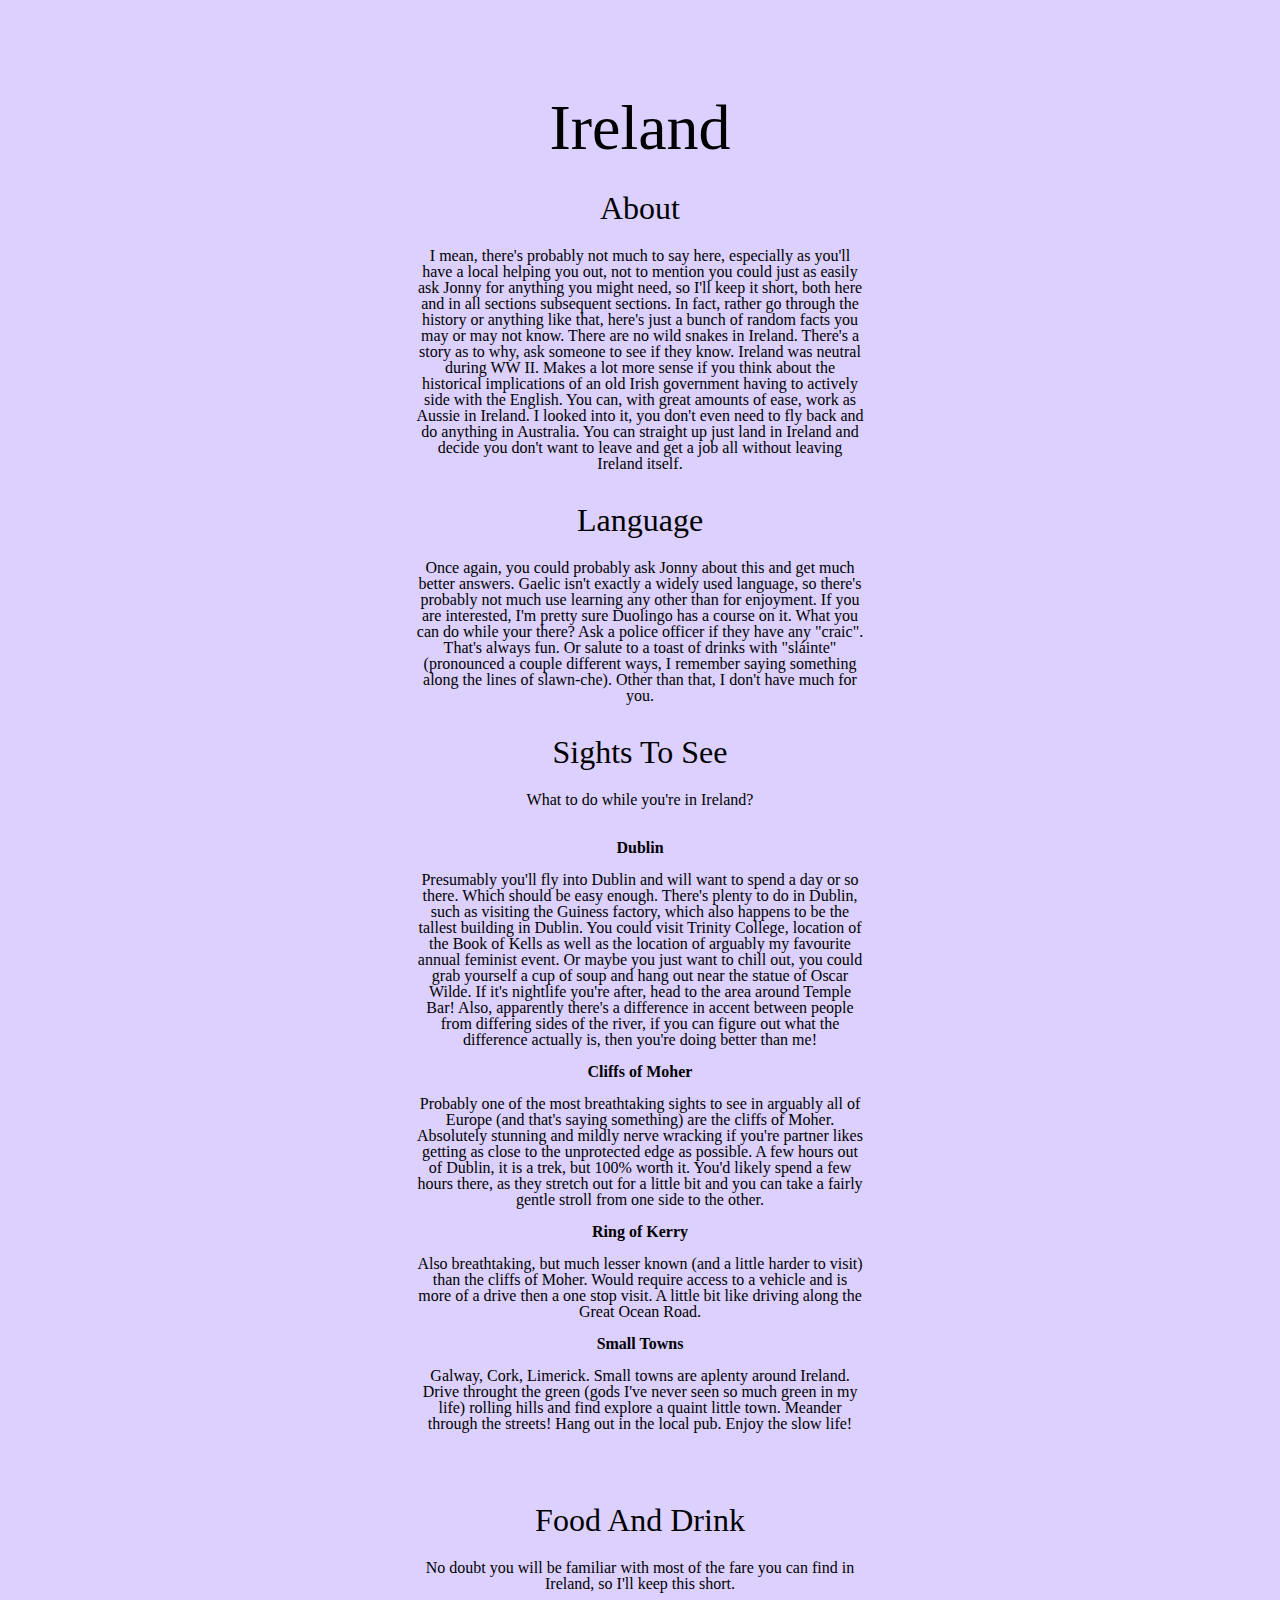
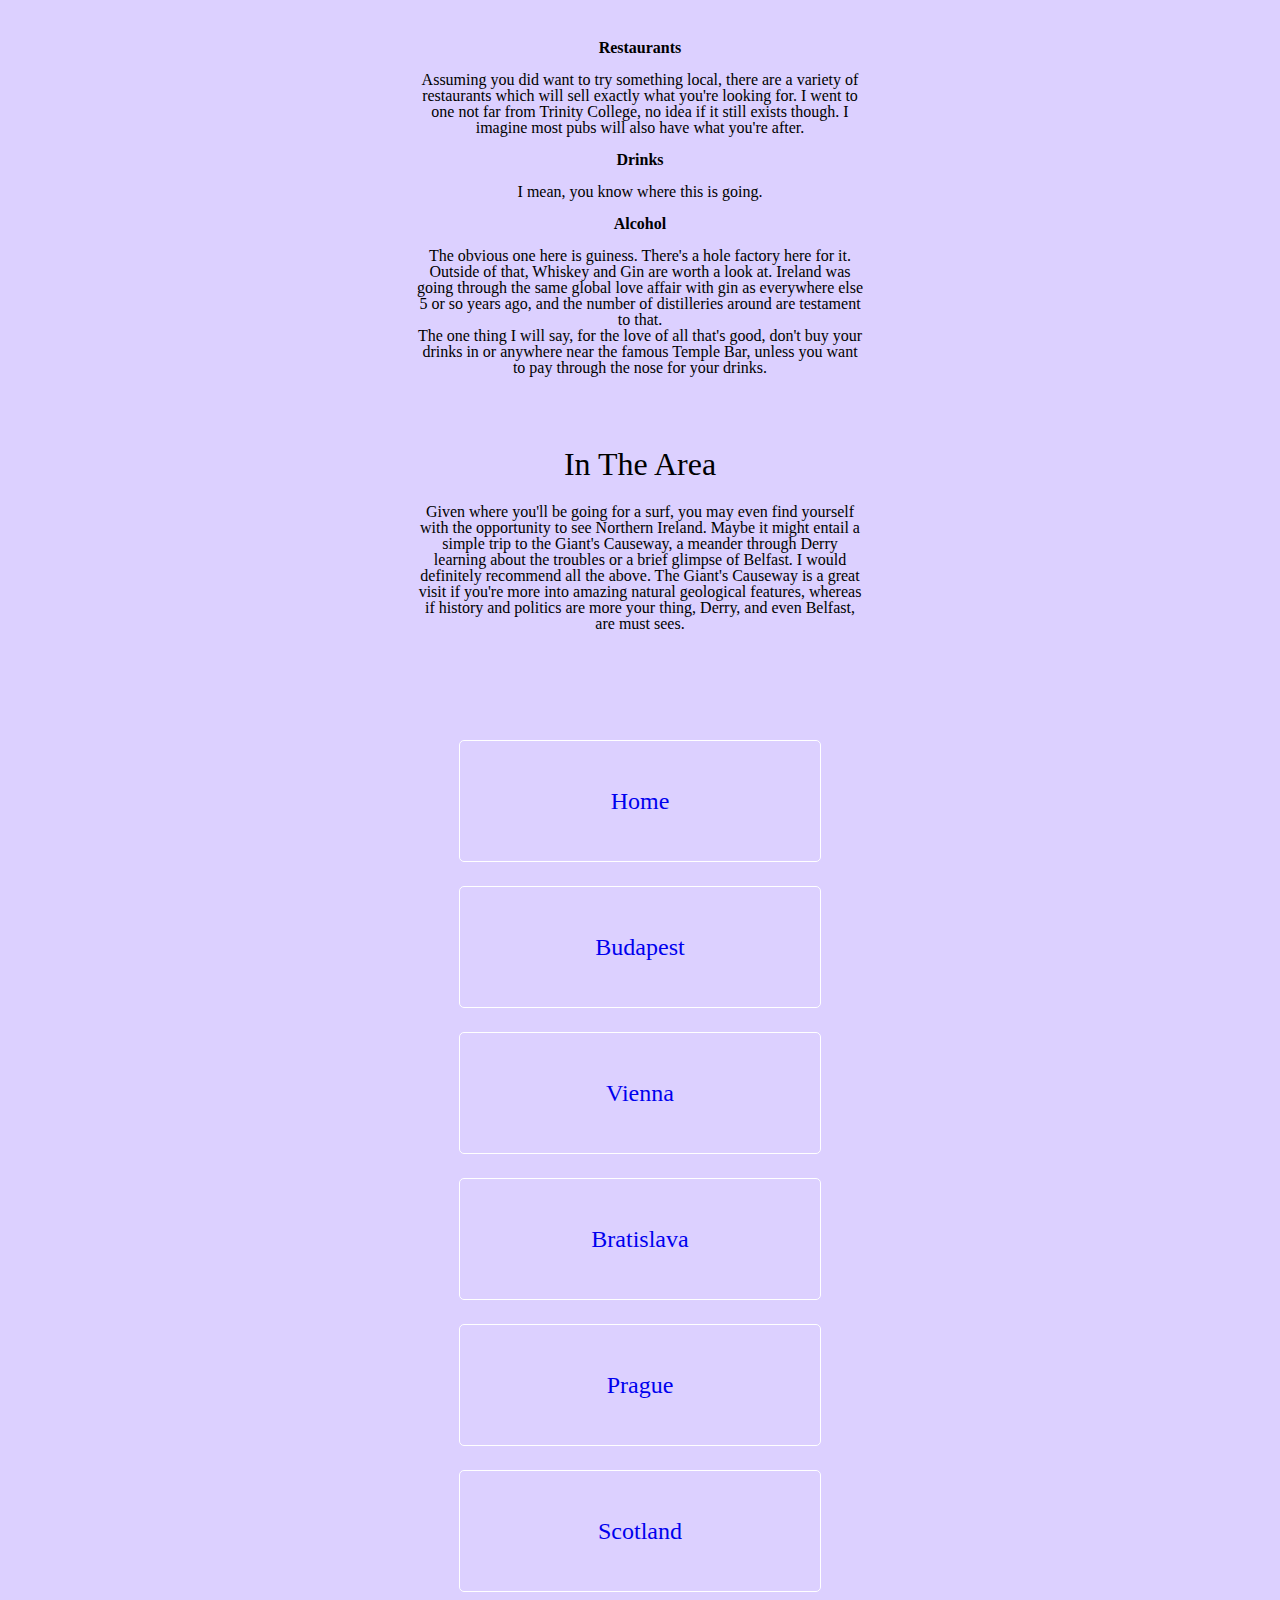
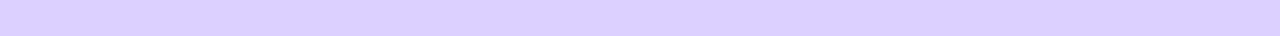
<file: pages/ireland.html>
<!DOCTYPE html>
<html lang="en">
<head>
    <meta charset="UTF-8">
    <meta http-equiv="X-UA-Compatible" content="IE=edge">
    <meta name="viewport" content="width=device-width, initial-scale=1.0">
    <link href="../css/reset.css" rel="stylesheet" type="text/css" media="all">
    <link href="../css/style.css" rel="stylesheet" type="text/css" media="all">
    <title>Livo's Travel Ireland</title>
</head>
<body>
    <h2>Ireland</h2>

        <div class="travel-advice">
            <div class="text-box">
                <h4>About</h4>
                <p>
                    I mean, there's probably not much to say here, especially as you'll have a local helping you out, not to mention you 
                    could just as easily ask Jonny for anything you might need, so I'll keep it short, both here and in all sections 
                    subsequent sections. In fact, rather go through the history or anything like that, here's just a bunch of random facts 
                    you may or may not know. There are no wild snakes in Ireland. There's a story as to why, ask someone to see if they 
                    know. Ireland was neutral during WW II. Makes a lot more sense if you think about the historical implications of an 
                    old Irish government having to actively side with the English. You can, with great amounts of ease, work as Aussie in 
                    Ireland. I looked into it, you don't even need to fly back and do anything in Australia. You can straight up just land 
                    in Ireland and decide you don't want to leave and get a job all without leaving Ireland itself.
                </p>
            </div>
            <div class="text-box">
                <h4>Language</h4>
                <p>
                    Once again, you could probably ask Jonny about this and get much better answers. Gaelic isn't exactly a widely used 
                    language, so there's probably not much use learning any other than for enjoyment. If you are interested, I'm pretty 
                    sure Duolingo has a course on it. What you can do while your there? Ask a police officer if they have any "craic". 
                    That's always fun. Or salute to a toast of drinks with "sláinte" (pronounced a couple different ways, I remember 
                    saying something along the lines of slawn-che). Other than that, I don't have much for you.
                </p>
            </div>
            <div class="text-box">
                <h4>Sights To See</h4>
                <p>
                    What to do while you're in Ireland?<br>
                    <h6>Dublin</h6><br>Presumably you'll fly into Dublin and will want to spend a day or so there. Which should be easy 
                    enough. There's plenty to do in Dublin, such as visiting the Guiness factory, which also happens to be the tallest 
                    building in Dublin. You could visit Trinity College, location of the Book of Kells as well as the location of arguably 
                    my favourite annual feminist event. Or maybe you just want to chill out, you could grab yourself a cup of soup and hang 
                    out near the statue of Oscar Wilde. If it's nightlife you're after, head to the area around Temple Bar! Also, apparently 
                    there's a difference in accent between people from differing sides of the river, if you can figure out what the 
                    difference actually is, then you're doing better than me!<br><br>
                    <h6>Cliffs of Moher</h6><br>Probably one of the most breathtaking sights to see in arguably all of Europe (and that's 
                    saying something) are the cliffs of Moher. Absolutely stunning and mildly nerve wracking if you're partner likes getting 
                    as close to the unprotected edge as possible. A few hours out of Dublin, it is a trek, but 100% worth it. You'd likely 
                    spend a few hours there, as they stretch out for a little bit and you can take a fairly gentle stroll from one side to 
                    the other.<br><br>
                    <h6>Ring of Kerry</h6><br>Also breathtaking, but much lesser known (and a little harder to visit) than the cliffs of 
                    Moher. Would require access to a vehicle and is more of a drive then a one stop visit. A little bit like driving along the 
                    Great Ocean Road.<br><br>
                    <h6>Small Towns</h6><br>Galway, Cork, Limerick. Small towns are aplenty around Ireland. Drive throught the green (gods I've 
                    never seen so much green in my life) rolling hills and find explore a quaint little town. Meander through the streets! 
                    Hang out in the local pub. Enjoy the slow life!<br><br>
                </p>
            </div>
            <div class="text-box">
                <h4>Food And Drink</h4>
                <p>
                    No doubt you will be familiar with most of the fare you can find in Ireland, so I'll keep this short.<br><br>
                    <h6>Restaurants</h6><br>Assuming you did want to try something local, there are a variety of restaurants which will 
                    sell exactly what you're looking for. I went to one not far from Trinity College, no idea if it still exists though. I 
                    imagine most pubs will also have what you're after.<br><br>
                    <h6>Drinks</h6><br>I mean, you know where this is going.<br><br>
                    <h6>Alcohol</h6><br>The obvious one here is guiness. There's a hole factory here for it. Outside of that, Whiskey and 
                    Gin are worth a look at. Ireland was going through the same global love affair with gin as everywhere else 5 or so years 
                    ago, and the number of distilleries around are testament to that.<br>
                    The one thing I will say, for the love of all that's good, don't buy your drinks in or anywhere near the famous Temple 
                    Bar, unless you want to pay through the nose for your drinks.<br><br>
                </p>
            </div>
            <div class="text-box">
                <h4>In The Area</h4>
                <p>
                    Given where you'll be going for a surf, you may even find yourself with the opportunity to see Northern Ireland. Maybe it 
                    might entail a simple trip to the Giant's Causeway, a meander through Derry learning about the troubles or a brief glimpse 
                    of Belfast. I would definitely recommend all the above. The Giant's Causeway is a great visit if you're more into amazing 
                    natural geological features, whereas if history and politics are more your thing, Derry, and even Belfast, are must sees.
                </p>
            </div>

        </div>

        <div class="country-container">
            <div class="country">
                <a class="country-link" href="../index.html">
                    <h5 class="country-name">Home</h5>
                </a>
            </div>
            <div class="country">
                <a class="country-link" href="budapest.html">
                    <h5 class="country-name">Budapest</h5>
                </a>
            </div>
            <div class="country">
                <a class="country-link" href="vienna.html">
                    <h5 class="country-name">Vienna</h5>
                </a>
            </div>
            <div class="country">
                <a class="country-link" href="bratislava.html">
                    <h5 class="country-name">Bratislava</h5>
                </a>
            </div>
            <div class="country">
                <a class="country-link" href="prague.html">
                    <h5 class="country-name">Prague</h5>
                </a>
            </div>
            <div class="country">
                <a class="country-link" href="scotland.html">
                    <h5 class="country-name">Scotland</h5>
                </a>
            </div>
        </div>
</body>
</html>
</file>
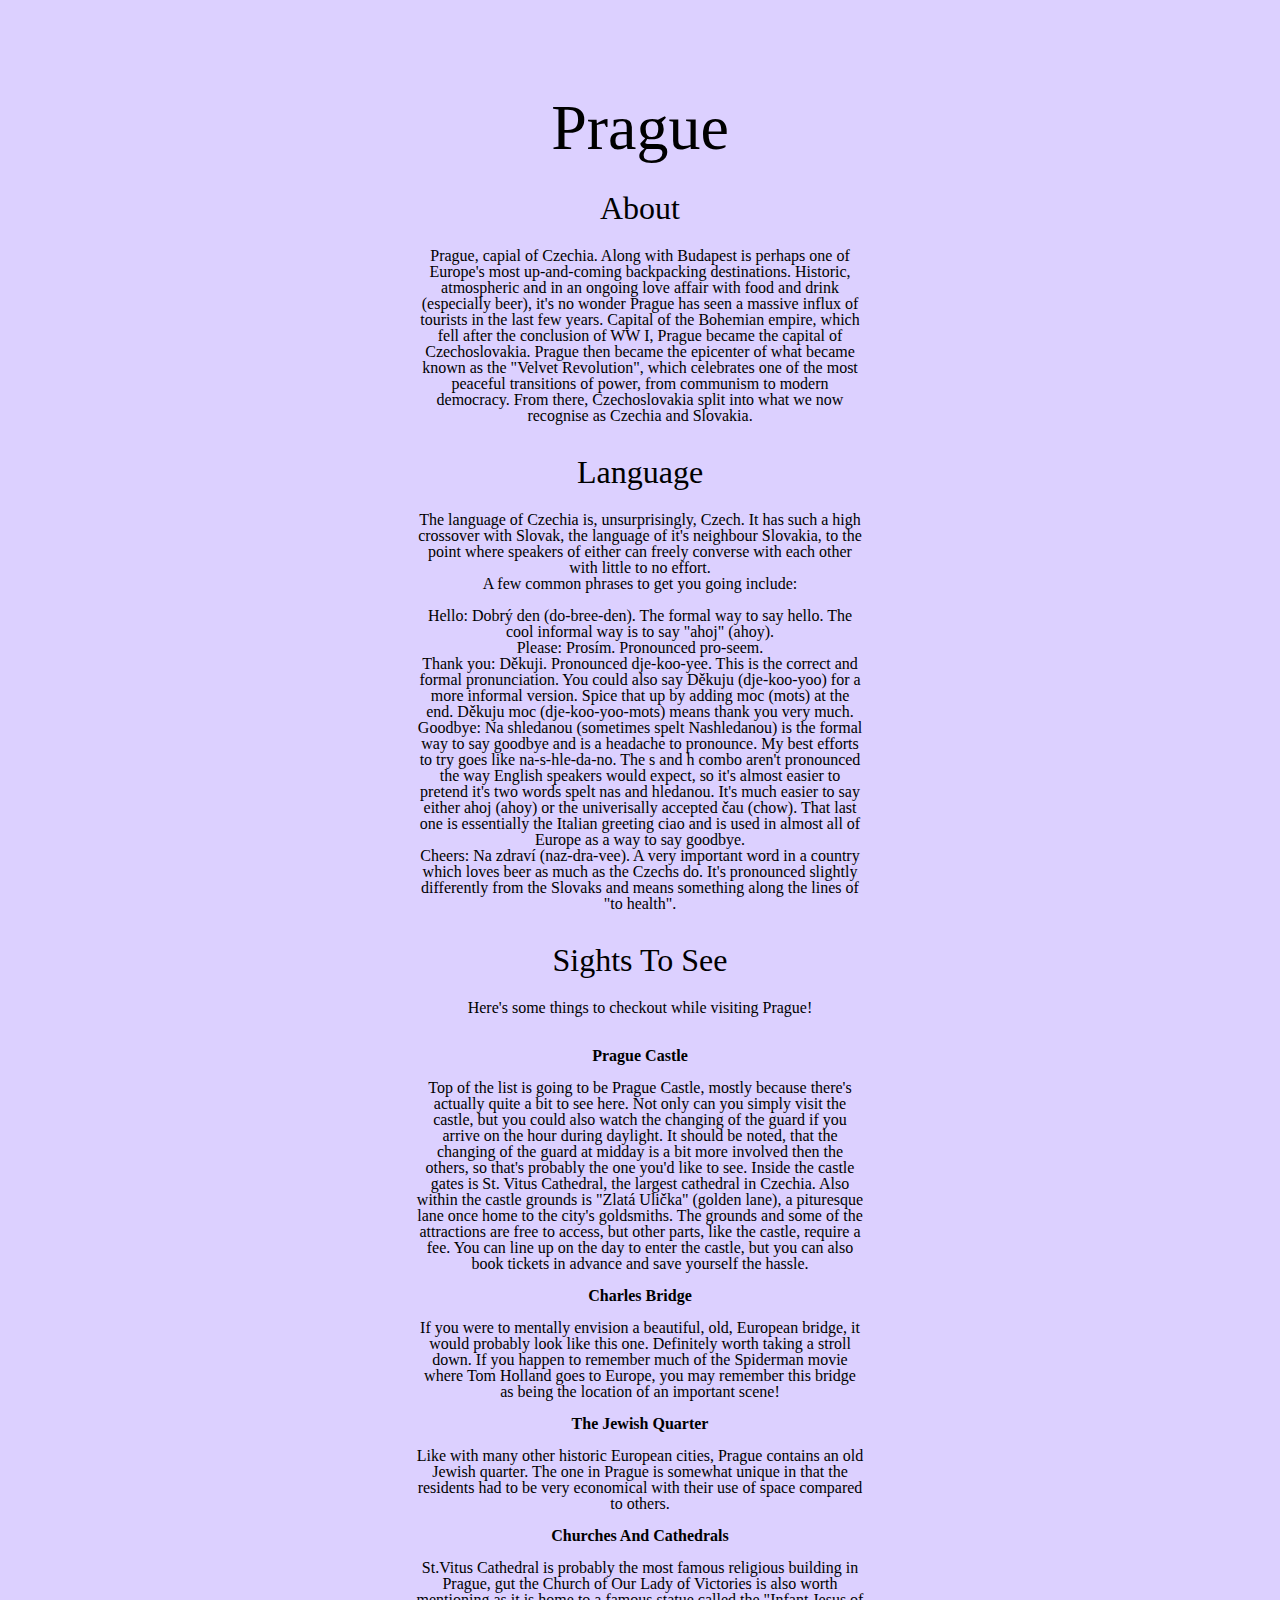
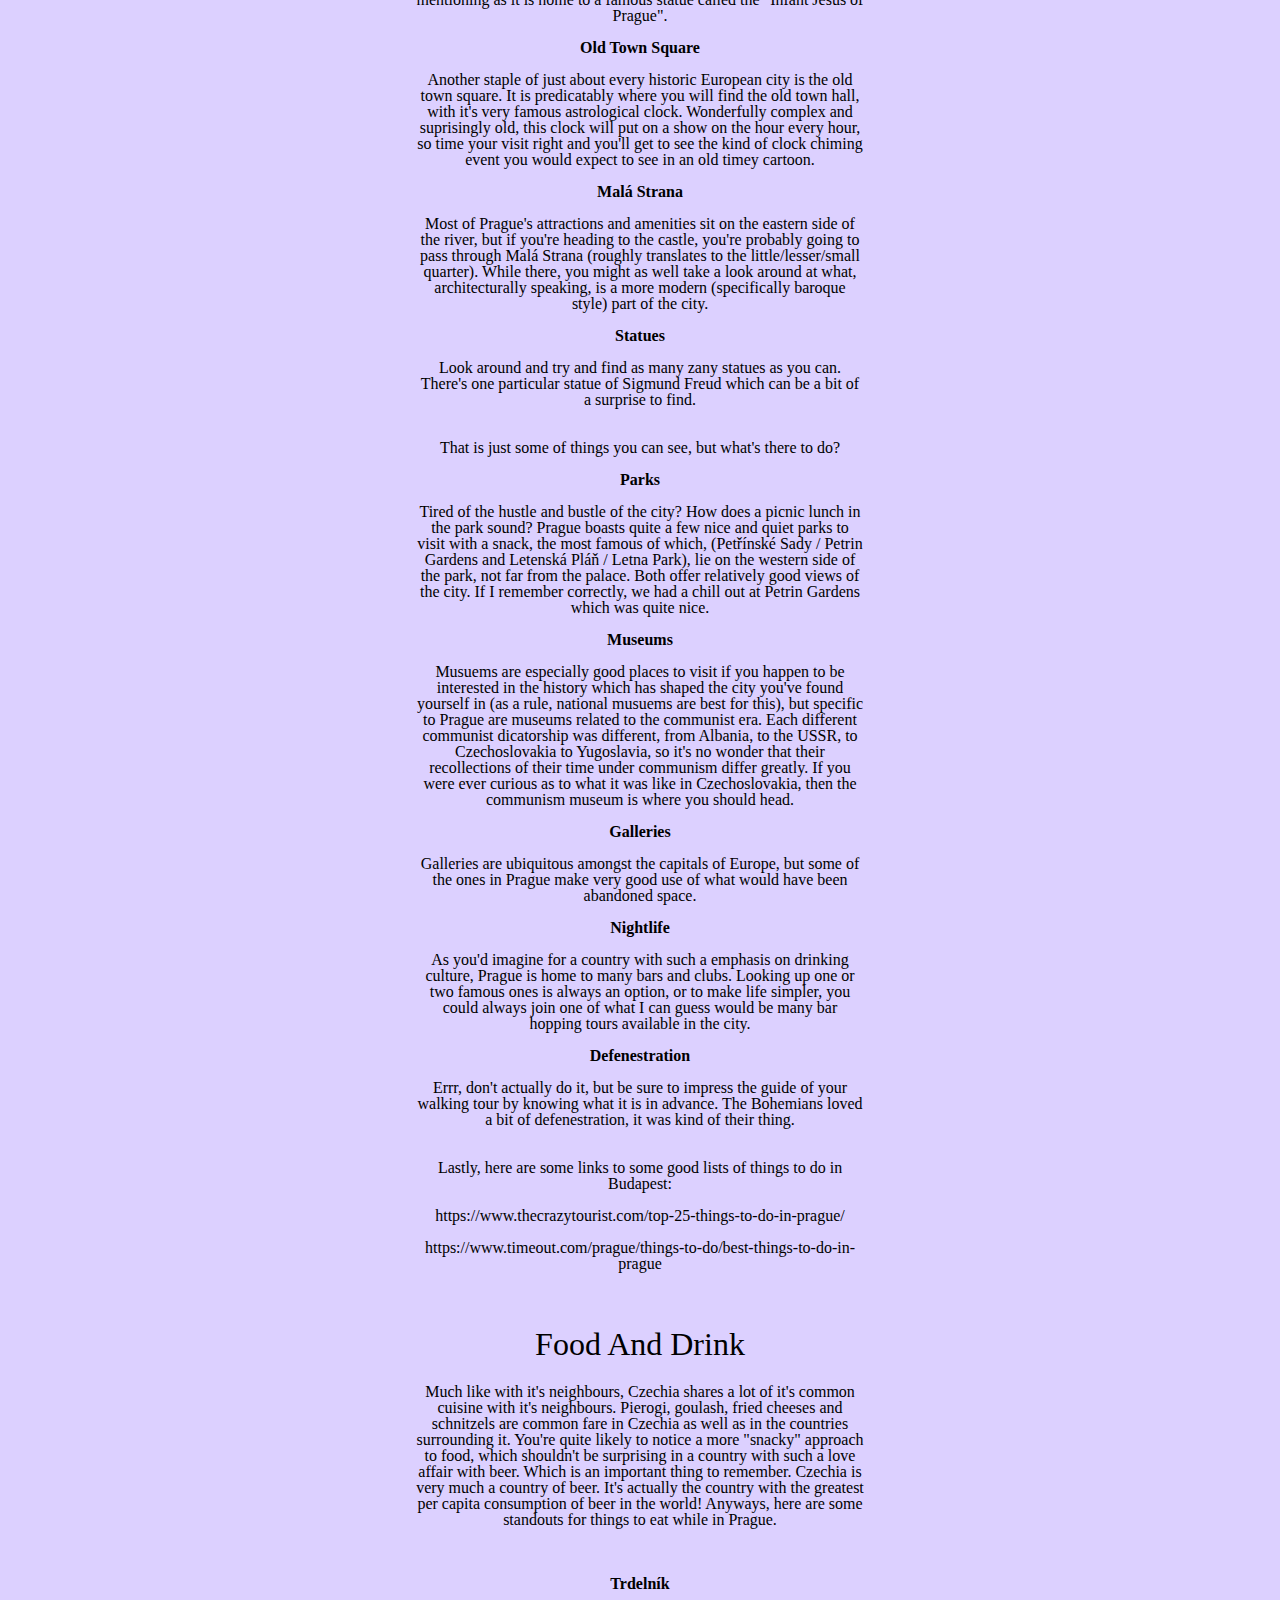
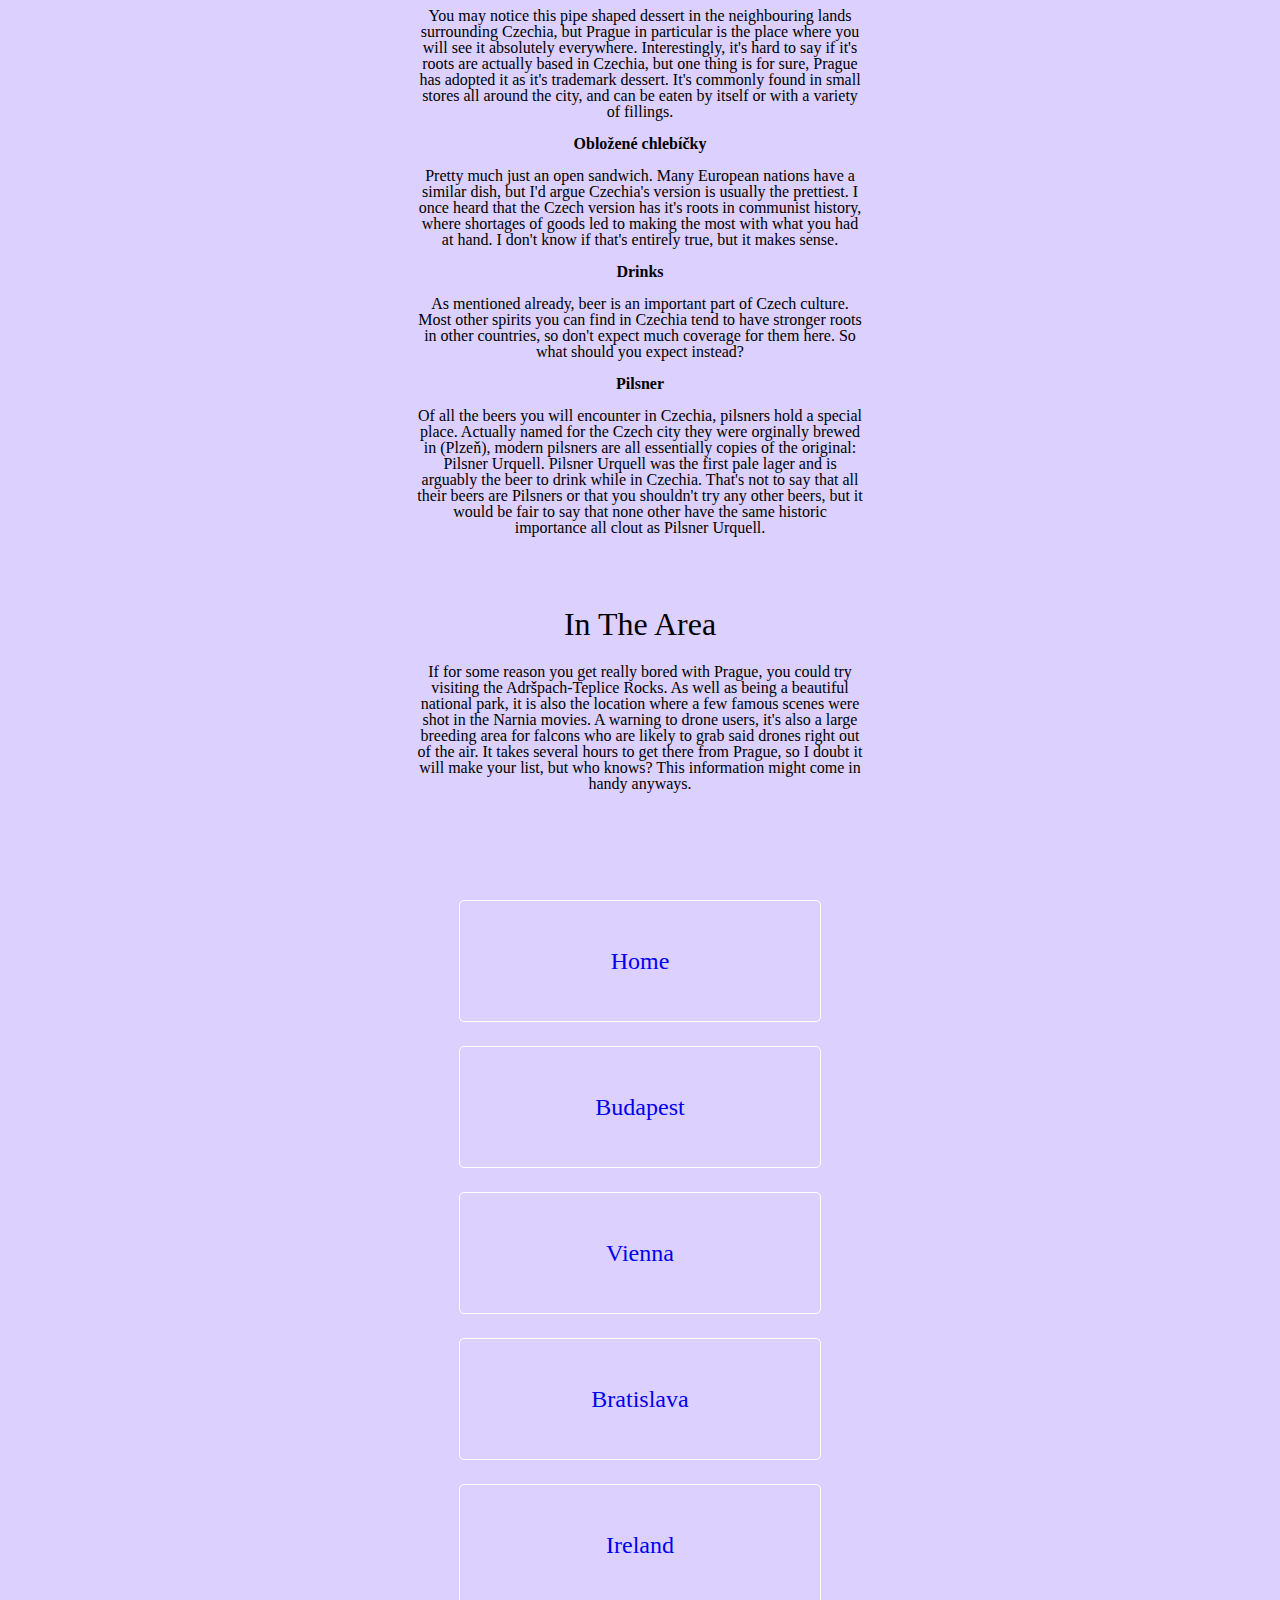
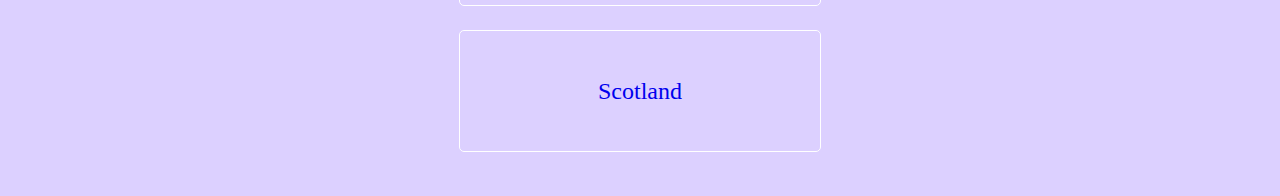
<file: pages/prague.html>
<!DOCTYPE html>
<html lang="en">
<head>
    <meta charset="UTF-8">
    <meta http-equiv="X-UA-Compatible" content="IE=edge">
    <meta name="viewport" content="width=device-width, initial-scale=1.0">
    <link href="../css/reset.css" rel="stylesheet" type="text/css" media="all">
    <link href="../css/style.css" rel="stylesheet" type="text/css" media="all">
    <title>Livo's Travel Prague</title>
</head>
<body>
    
    <h2>Prague</h2>

        <div class="travel-advice">
            <div class="text-box">
                <h4>About</h4>
                <p>
                    Prague, capial of Czechia. Along with Budapest is perhaps one of Europe's most up-and-coming backpacking 
                    destinations. Historic, atmospheric and in an ongoing love affair with food and drink (especially beer), 
                    it's no wonder Prague has seen a massive influx of tourists in the last few years. Capital of the 
                    Bohemian empire, which fell after the conclusion of WW I, Prague became the capital of Czechoslovakia. 
                    Prague then became the epicenter of what became known as the "Velvet Revolution", which celebrates one of 
                    the most peaceful transitions of power, from communism to modern democracy. From there, Czechoslovakia 
                    split into what we now recognise as Czechia and Slovakia.
                </p>
            </div>
            <div class="text-box">
                <h4>Language</h4>
                <p>
                    The language of Czechia is, unsurprisingly, Czech. It has such a high crossover with Slovak, the language of 
                    it's neighbour Slovakia, to the point where speakers of either can freely converse with each other with 
                    little to no effort.<br>
                    A few common phrases to get you going include:<br><br>
                    Hello: Dobrý den (do-bree-den). The formal way to say hello. The cool informal way is to say "ahoj" (ahoy).<br>
                    Please: Prosím. Pronounced pro-seem.<br>
                    Thank you: Děkuji. Pronounced dje-koo-yee. This is the correct and formal pronunciation. You could also say 
                    Děkuju (dje-koo-yoo) for a more informal version. Spice that up by adding moc (mots) at the end. Děkuju moc 
                    (dje-koo-yoo-mots) means thank you very much.<br>
                    Goodbye: Na shledanou (sometimes spelt Nashledanou) is the formal way to say goodbye and is a headache to 
                    pronounce. My best efforts to try goes like na-s-hle-da-no. The s and h combo aren't pronounced the way 
                    English speakers would expect, so it's almost easier to pretend it's two words spelt nas and hledanou. It's 
                    much easier to say either ahoj (ahoy) or the univerisally accepted čau (chow). That last one is essentially 
                    the Italian greeting ciao and is used in almost all of Europe as a way to say goodbye.<br>
                    Cheers: Na zdraví (naz-dra-vee). A very important word in a country which loves beer as much as the Czechs 
                    do. It's pronounced slightly differently from the Slovaks and means something along the lines of "to health".
                </p>
            </div>
            <div class="text-box">
                <h4>Sights To See</h4>
                <p>
                    Here's some things to checkout while visiting Prague!<br>
                    <h6>Prague Castle</h6><br>Top of the list is going to be Prague Castle, mostly because there's actually quite 
                    a bit to see here. Not only can you simply visit the castle, but you could also watch the changing of the guard 
                    if you arrive on the hour during daylight. It should be noted, that the changing of the guard at midday is a 
                    bit more involved then the others, so that's probably the one you'd like to see. Inside the castle gates 
                    is St. Vitus Cathedral, the largest cathedral in Czechia. Also within the castle grounds is "Zlatá Ulička" 
                    (golden lane), a pituresque lane once home to the city's goldsmiths. The grounds and some of the attractions are 
                    free to access, but other parts, like the castle, require a fee. You can line up on the day to enter the castle, 
                    but you can also book tickets in advance and save yourself the hassle.<br><br>
                    <h6>Charles Bridge</h6><br>If you were to mentally envision a beautiful, old, European bridge, it would probably 
                    look like this one. Definitely worth taking a stroll down. If you happen to remember much of the Spiderman movie 
                    where Tom Holland goes to Europe, you may remember this bridge as being the location of an important scene!<br><br>
                    <h6>The Jewish Quarter</h6><br>Like with many other historic European cities, Prague contains an old Jewish 
                    quarter. The one in Prague is somewhat unique in that the residents had to be very economical with their use of 
                    space compared to others.<br><br>
                    <h6>Churches And Cathedrals</h6><br>St.Vitus Cathedral is probably the most famous religious building in Prague, 
                    gut the Church of Our Lady of Victories is also worth mentioning as it is home to a famous statue called the 
                    "Infant Jesus of Prague".<br><br>
                    <h6>Old Town Square</h6><br>Another staple of just about every historic European city is the old town square. It 
                    is predicatably where you will find the old town hall, with it's very famous astrological clock. Wonderfully 
                    complex and suprisingly old, this clock will put on a show on the hour every hour, so time your visit right and 
                    you'll get to see the kind of clock chiming event you would expect to see in an old timey cartoon.<br><br>
                    <h6>Malá Strana</h6><br>Most of Prague's attractions and amenities sit on the eastern side of the river, but if 
                    you're heading to the castle, you're probably going to pass through Malá Strana (roughly translates to the 
                    little/lesser/small quarter). While there, you might as well take a look around at what, architecturally speaking, 
                    is a more modern (specifically baroque style) part of the city.<br><br>
                    <h6>Statues</h6><br>Look around and try and find as many zany statues as you can. There's one particular statue of 
                    Sigmund Freud which can be a bit of a surprise to find.<br><br><br>
                    That is just some of things you can see, but what's there to do?<br><br>
                    <h6>Parks</h6><br>Tired of the hustle and bustle of the city? How does a picnic lunch in the park sound? Prague 
                    boasts quite a few nice and quiet parks to visit with a snack, the most famous of which, (Petřínské Sady / Petrin 
                    Gardens and Letenská Pláň / Letna Park), lie on the western side of the park, not far from the palace. Both offer 
                    relatively good views of the city. If I remember correctly, we had a chill out at Petrin Gardens which was quite 
                    nice.<br><br>
                    <h6>Museums</h6><br>Musuems are especially good places to visit if you happen to be interested in the history which 
                    has shaped the city you've found yourself in (as a rule, national musuems are best for this), but specific to Prague 
                    are museums related to the communist era. Each different communist dicatorship was different, from Albania, to the 
                    USSR, to Czechoslovakia to Yugoslavia, so it's no wonder that their recollections of their time under communism 
                    differ greatly. If you were ever curious as to what it was like in Czechoslovakia, then the communism museum is 
                    where you should head.<br><br>
                    <h6>Galleries</h6><br>Galleries are ubiquitous amongst the capitals of Europe, but some of the ones in Prague make 
                    very good use of what would have been abandoned space.<br><br>
                    <h6>Nightlife</h6><br>As you'd imagine for a country with such a emphasis on drinking culture, Prague is home to many 
                    bars and clubs. Looking up one or two famous ones is always an option, or to make life simpler, you could always join 
                    one of what I can guess would be many bar hopping tours available in the city.<br><br>
                    <h6>Defenestration</h6><br>Errr, don't actually do it, but be sure to impress the guide of your walking tour by 
                    knowing what it is in advance. The Bohemians loved a bit of defenestration, it was kind of their thing.<br><br><br>

                    Lastly, here are some links to some good lists of things to do in Budapest:<br><br>
                    https://www.thecrazytourist.com/top-25-things-to-do-in-prague/<br><br>
                    https://www.timeout.com/prague/things-to-do/best-things-to-do-in-prague
                </p>
            </div>
            <div class="text-box">
                <h4>Food And Drink</h4>
                <p>
                    Much like with it's neighbours, Czechia shares a lot of it's common cuisine with it's neighbours. Pierogi, goulash, 
                    fried cheeses and schnitzels are common fare in Czechia as well as in the countries surrounding it. You're quite 
                    likely to notice a more "snacky" approach to food, which shouldn't be surprising in a country with such a love affair 
                    with beer. Which is an important thing to remember. Czechia is very much a country of beer. It's actually the country 
                    with the greatest per capita consumption of beer in the world! Anyways, here are some standouts for things to eat 
                    while in Prague.<br><br>
                    <h6>Trdelník</h6><br>You may notice this pipe shaped dessert in the neighbouring lands surrounding Czechia, but Prague 
                    in particular is the place where you will see it absolutely everywhere. Interestingly, it's hard to say if it's roots 
                    are actually based in Czechia, but one thing is for sure, Prague has adopted it as it's trademark dessert. It's 
                    commonly found in small stores all around the city, and can be eaten by itself or with a variety of fillings.<br><br>
                    <h6>Obložené chlebíčky</h6><br>Pretty much just an open sandwich. Many European nations have a similar dish, but I'd 
                    argue Czechia's version is usually the prettiest. I once heard that the Czech version has it's roots in communist 
                    history, where shortages of goods led to making the most with what you had at hand. I don't know if that's entirely 
                    true, but it makes sense.<br><br>
                    <h6>Drinks</h6><br>As mentioned already, beer is an important part of Czech culture. Most other spirits you can 
                    find in Czechia tend to have stronger roots in other countries, so don't expect much coverage for them here. So what 
                    should you expect instead?<br><br>
                    <h6>Pilsner</h6><br>Of all the beers you will encounter in Czechia, pilsners hold a special place. Actually named for 
                    the Czech city they were orginally brewed in (Plzeň), modern pilsners are all essentially copies of the original: 
                    Pilsner Urquell. Pilsner Urquell was the first pale lager and is arguably the beer to drink while in Czechia. That's 
                    not to say that all their beers are Pilsners or that you shouldn't try any other beers, but it would be fair to say that 
                    none other have the same historic importance all clout as Pilsner Urquell.<br><br>
                </p>
            </div>
            <div class="text-box">
                <h4>In The Area</h4>
                <p>
                    If for some reason you get really bored with Prague, you could try visiting the Adršpach-Teplice Rocks. As well as being 
                    a beautiful national park, it is also the location where a few famous scenes were shot in the Narnia movies. A warning 
                    to drone users, it's also a large breeding area for falcons who are likely to grab said drones right out of the air. It 
                    takes several hours to get there from Prague, so I doubt it will make your list, but who knows? This information might 
                    come in handy anyways.
                </p>
            </div>

        </div>

        <div class="country-container">
            <div class="country">
                <a class="country-link" href="../index.html">
                    <h5 class="country-name">Home</h5>
                </a>
            </div>
            <div class="country">
                <a class="country-link" href="budapest.html">
                    <h5 class="country-name">Budapest</h5>
                </a>
            </div>
            <div class="country">
                <a class="country-link" href="vienna.html">
                    <h5 class="country-name">Vienna</h5>
                </a>
            </div>
            <div class="country">
                <a class="country-link" href="bratislava.html">
                    <h5 class="country-name">Bratislava</h5>
                </a>
            </div>
            <div class="country">
                <a class="country-link" href="ireland.html">
                    <h5 class="country-name">Ireland</h5>
                </a>
            </div>
            <div class="country">
                <a class="country-link" href="scotland.html">
                    <h5 class="country-name">Scotland</h5>
                </a>
            </div>
        </div>

</body>
</html>
</file>
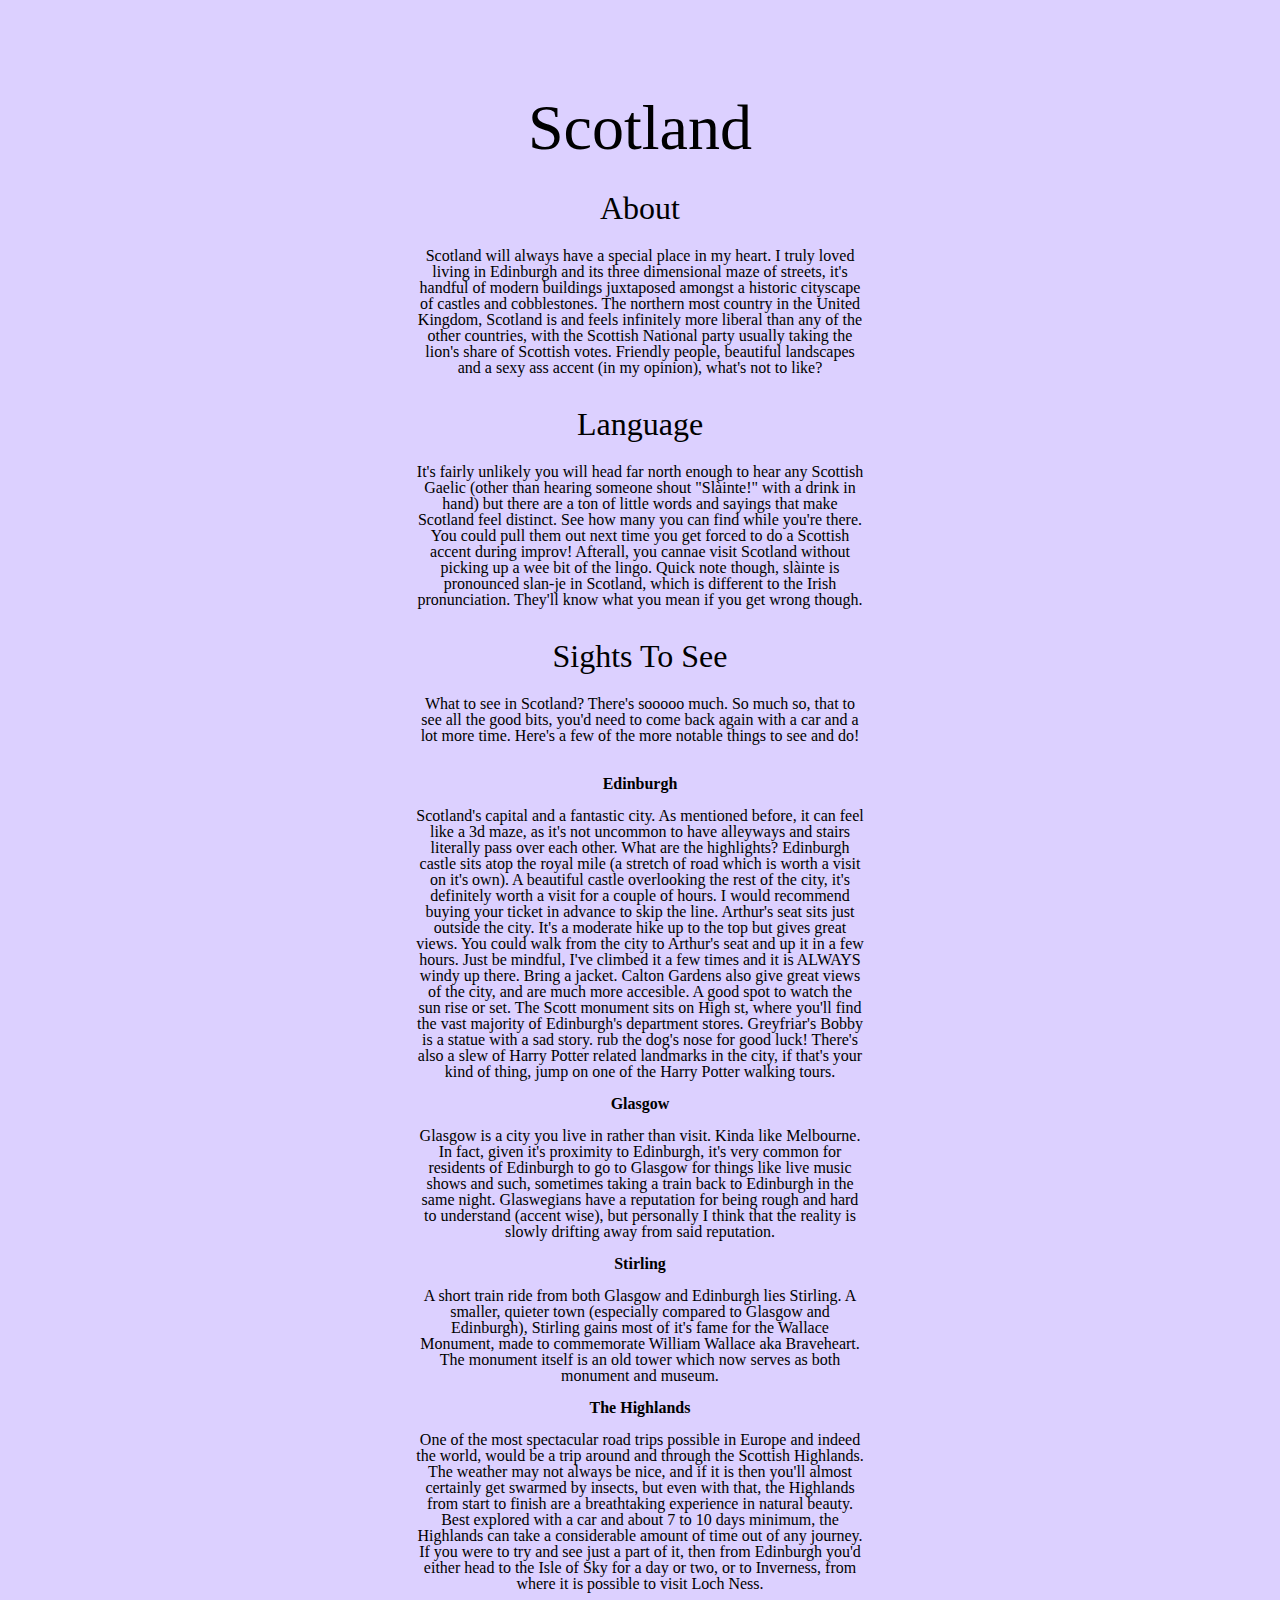
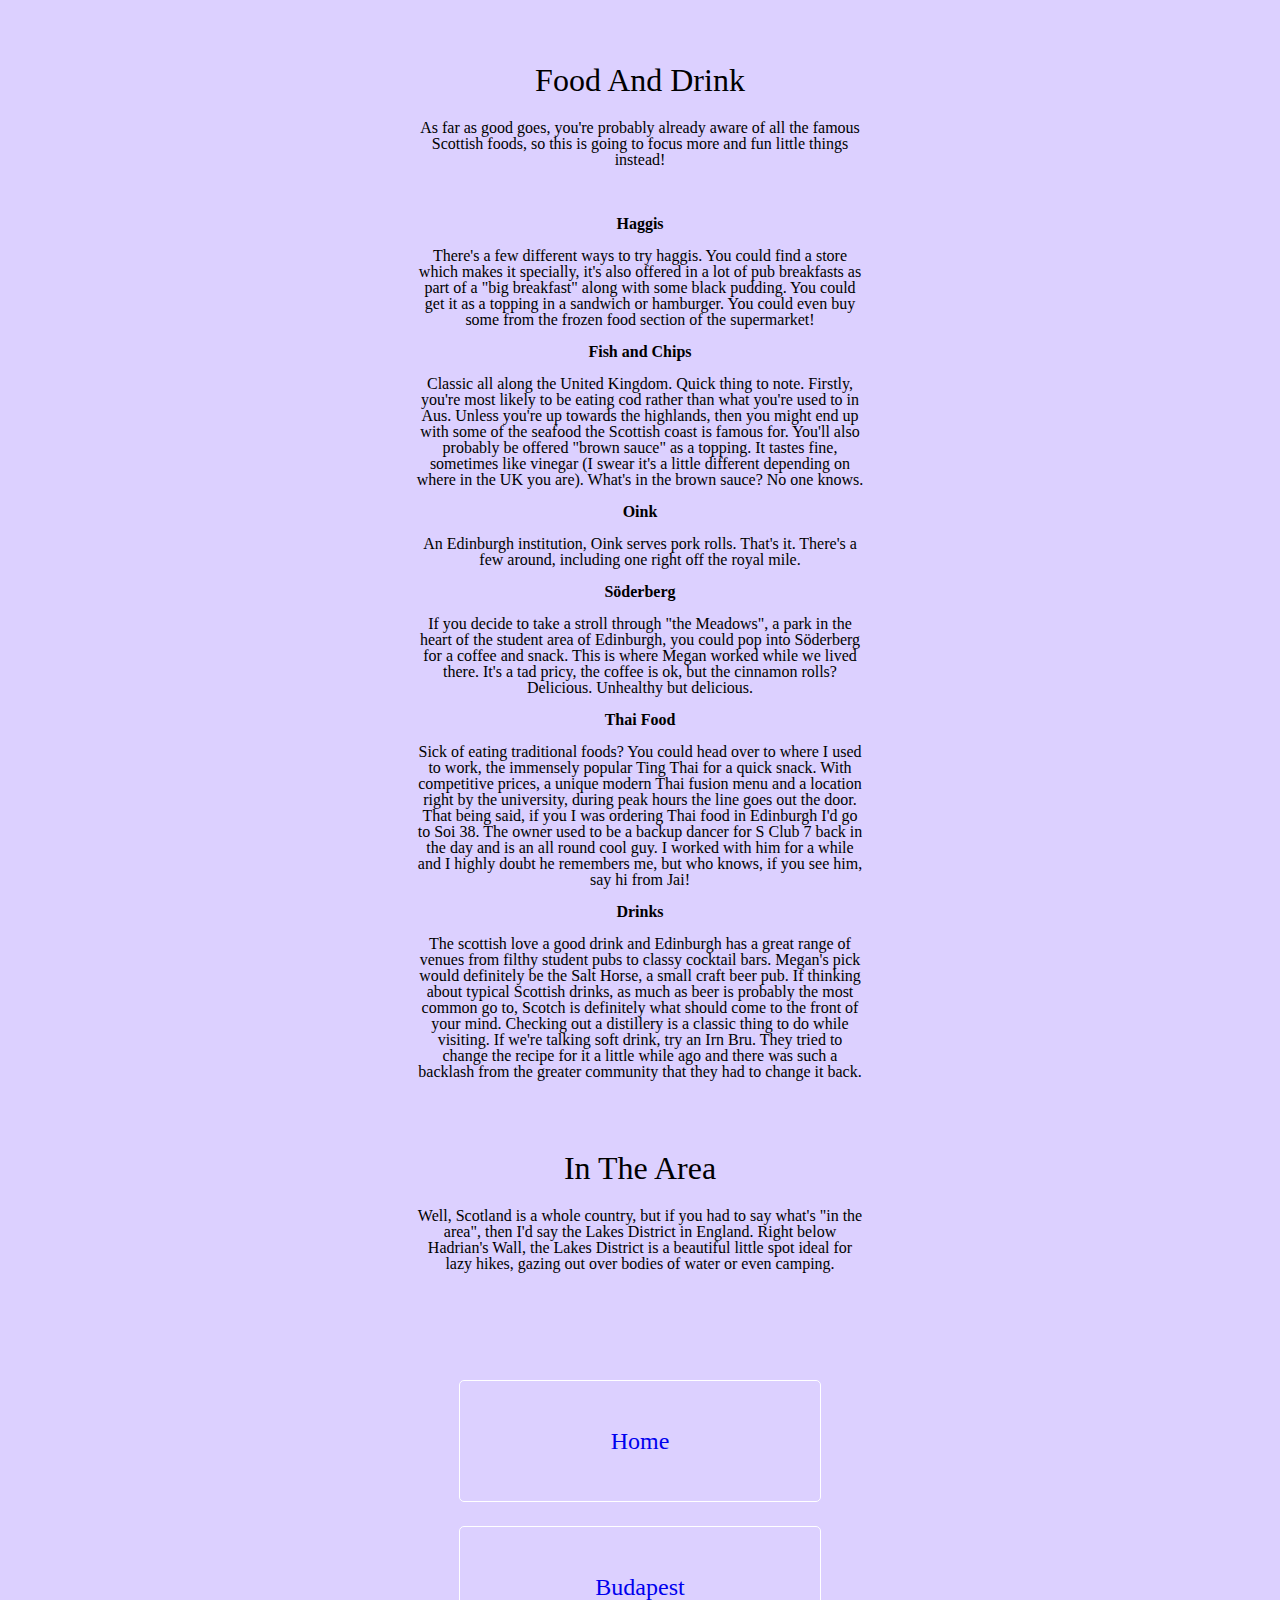
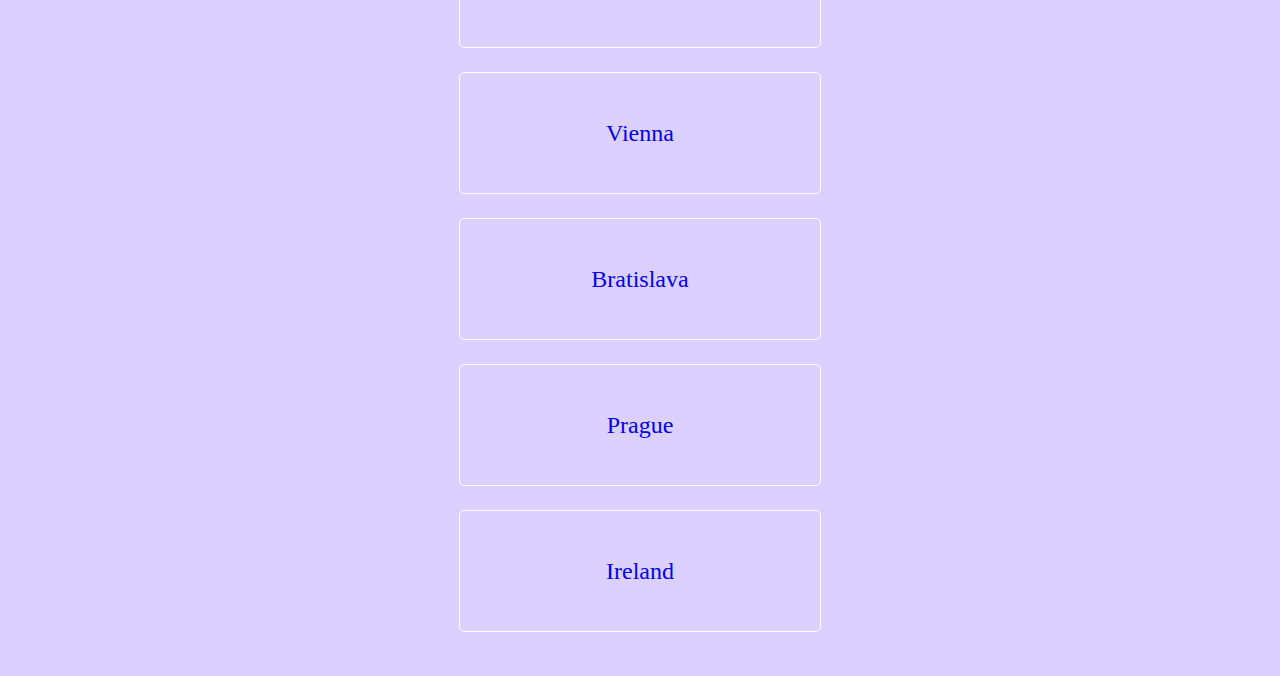
<file: pages/scotland.html>
<!DOCTYPE html>
<html lang="en">
<head>
    <meta charset="UTF-8">
    <meta http-equiv="X-UA-Compatible" content="IE=edge">
    <meta name="viewport" content="width=device-width, initial-scale=1.0">
    <link href="../css/reset.css" rel="stylesheet" type="text/css" media="all">
    <link href="../css/style.css" rel="stylesheet" type="text/css" media="all">
    <title>Livo's Travel Scotland</title>
</head>
<body>
    <h2>Scotland</h2>

        <div class="travel-advice">
            <div class="text-box">
                <h4>About</h4>
                <p>
                    Scotland will always have a special place in my heart. I truly loved living in Edinburgh and its three 
                    dimensional maze of streets, it's handful of modern buildings juxtaposed amongst a historic cityscape of 
                    castles and cobblestones. The northern most country in the United Kingdom, Scotland is and feels 
                    infinitely more liberal than any of the other countries, with the Scottish National party usually taking 
                    the lion's share of Scottish votes. Friendly people, beautiful landscapes and a sexy ass accent (in my 
                    opinion), what's not to like? 
                </p>
            </div>
            <div class="text-box">
                <h4>Language</h4>
                <p>
                    It's fairly unlikely you will head far north enough to hear any Scottish Gaelic (other than hearing 
                    someone shout "Slàinte!" with a drink in hand) but there are a ton of little words and sayings that make 
                    Scotland feel distinct. See how many you can find while you're there. You could pull them out next time 
                    you get forced to do a Scottish accent during improv! Afterall, you cannae visit Scotland without picking 
                    up a wee bit of the lingo. Quick note though, slàinte is pronounced slan-je in Scotland, which is different 
                    to the Irish pronunciation. They'll know what you mean if you get wrong though.
                </p>
            </div>
            <div class="text-box">
                <h4>Sights To See</h4>
                <p>
                    What to see in Scotland? There's sooooo much. So much so, that to see all the good bits, you'd need to come 
                    back again with a car and a lot more time. Here's a few of the more notable things to see and do!<br>
                    <h6>Edinburgh</h6><br>Scotland's capital and a fantastic city. As mentioned before, it can feel like a 3d 
                    maze, as it's not uncommon to have alleyways and stairs literally pass over each other. What are the 
                    highlights? Edinburgh castle sits atop the royal mile (a stretch of road which is worth a visit on it's 
                    own). A beautiful castle overlooking the rest of the city, it's definitely worth a visit for a couple of 
                    hours. I would recommend buying your ticket in advance to skip the line. Arthur's seat sits just outside 
                    the city. It's a moderate hike up to the top but gives great views. You could walk from the city to Arthur's 
                    seat and up it in a few hours. Just be mindful, I've climbed it a few times and it is ALWAYS windy up there. 
                    Bring a jacket. Calton Gardens also give great views of the city, and are much more accesible. A good spot 
                    to watch the sun rise or set. The Scott monument sits on High st, where you'll find the vast majority of 
                    Edinburgh's department stores. Greyfriar's Bobby is a statue with a sad story. rub the dog's nose for good 
                    luck! There's also a slew of Harry Potter related landmarks in the city, if that's your kind of thing, jump 
                    on one of the Harry Potter walking tours.<br><br>
                    <h6>Glasgow</h6><br>Glasgow is a city you live in rather than visit. Kinda like Melbourne. In fact, given 
                    it's proximity to Edinburgh, it's very common for residents of Edinburgh to go to Glasgow for things like 
                    live music shows and such, sometimes taking a train back to Edinburgh in the same night. Glaswegians have a 
                    reputation for being rough and hard to understand (accent wise), but personally I think that the reality is 
                    slowly drifting away from said reputation.<br><br>
                    <h6>Stirling</h6><br>A short train ride from both Glasgow and Edinburgh lies Stirling. A smaller, quieter 
                    town (especially compared to Glasgow and Edinburgh), Stirling gains most of it's fame for the Wallace 
                    Monument, made to commemorate William Wallace aka Braveheart. The monument itself is an old tower which now 
                    serves as both monument and museum.<br><br>
                    <h6>The Highlands</h6><br>One of the most spectacular road trips possible in Europe and indeed the world, 
                    would be a trip around and through the Scottish Highlands. The weather may not always be nice, and if it is 
                    then you'll almost certainly get swarmed by insects, but even with that, the Highlands from start to finish 
                    are a breathtaking experience in natural beauty. Best explored with a car and about 7 to 10 days minimum, 
                    the Highlands can take a considerable amount of time out of any journey. If you were to try and see just a 
                    part of it, then from Edinburgh you'd either head to the Isle of Sky for a day or two, or to Inverness, 
                    from where it is possible to visit Loch Ness.<br><br>
                </p>
            </div>
            <div class="text-box">
                <h4>Food And Drink</h4>
                <p>
                    As far as good goes, you're probably already aware of all the famous Scottish foods, so this is going to 
                    focus more and fun little things instead!<br><br>
                    <h6>Haggis</h6><br>There's a few different ways to try haggis. You could find a store which makes it 
                    specially, it's also offered in a lot of pub breakfasts as part of a "big breakfast" along with some black 
                    pudding. You could get it as a topping in a sandwich or hamburger. You could even buy some from the frozen 
                    food section of the supermarket!<br><br>
                    <h6>Fish and Chips</h6><br>Classic all along the United Kingdom. Quick thing to note. Firstly, you're most 
                    likely to be eating cod rather than what you're used to in Aus. Unless you're up towards the highlands, then 
                    you might end up with some of the seafood the Scottish coast is famous for. You'll also probably be offered 
                    "brown sauce" as a topping. It tastes fine, sometimes like vinegar (I swear it's a little different depending 
                    on where in the UK you are). What's in the brown sauce? No one knows.<br><br>
                    <h6>Oink</h6><br>An Edinburgh institution, Oink serves pork rolls. That's it. There's a few around, including 
                    one right off the royal mile.<br><br>
                    <h6>Söderberg</h6><br>If you decide to take a stroll through "the Meadows", a park in the heart of the student 
                    area of Edinburgh, you could pop into Söderberg for a coffee and snack. This is where Megan worked while we 
                    lived there. It's a tad pricy, the coffee is ok, but the cinnamon rolls? Delicious. Unhealthy but delicious.<br><br>
                    <h6>Thai Food</h6><br>Sick of eating traditional foods? You could head over to where I used to work, the 
                    immensely popular Ting Thai for a quick snack. With competitive prices, a unique modern Thai fusion menu and 
                    a location right by the university, during peak hours the line goes out the door. That being said, if you I 
                    was ordering Thai food in Edinburgh I'd go to Soi 38. The owner used to be a backup dancer for S Club 7 back 
                    in the day and is an all round cool guy. I worked with him for a while and I highly doubt he remembers me, but 
                    who knows, if you see him, say hi from Jai!<br><br>
                    <h6>Drinks</h6><br>The scottish love a good drink and Edinburgh has a great range of venues from filthy 
                    student pubs to classy cocktail bars. Megan's pick would definitely be the Salt Horse, a small craft beer pub. 
                    If thinking about typical Scottish drinks, as much as beer is probably the most common go to, Scotch is 
                    definitely what should come to the front of your mind. Checking out a distillery is a classic thing to do while 
                    visiting. If we're talking soft drink, try an Irn Bru. They tried to change the recipe for it a little while 
                    ago and there was such a backlash from the greater community that they had to change it back.<br><br>
                </p>
            </div>
            <div class="text-box">
                <h4>In The Area</h4>
                <p>
                    Well, Scotland is a whole country, but if you had to say what's "in the area", then I'd say the Lakes 
                    District in England. Right below Hadrian's Wall, the Lakes District is a beautiful little spot ideal for 
                    lazy hikes, gazing out over bodies of water or even camping.
                </p>
            </div>

        </div>

        <div class="country-container">
            <div class="country">
                <a class="country-link" href="../index.html">
                    <h5 class="country-name">Home</h5>
                </a>
            </div>
            <div class="country">
                <a class="country-link" href="budapest.html">
                    <h5 class="country-name">Budapest</h5>
                </a>
            </div>
            <div class="country">
                <a class="country-link" href="vienna.html">
                    <h5 class="country-name">Vienna</h5>
                </a>
            </div>
            <div class="country">
                <a class="country-link" href="bratislava.html">
                    <h5 class="country-name">Bratislava</h5>
                </a>
            </div>
            <div class="country">
                <a class="country-link" href="prague.html">
                    <h5 class="country-name">Prague</h5>
                </a>
            </div>
            <div class="country">
                <a class="country-link" href="ireland.html">
                    <h5 class="country-name">Ireland</h5>
                </a>
            </div>
        </div>
</body>
</html>
</file>
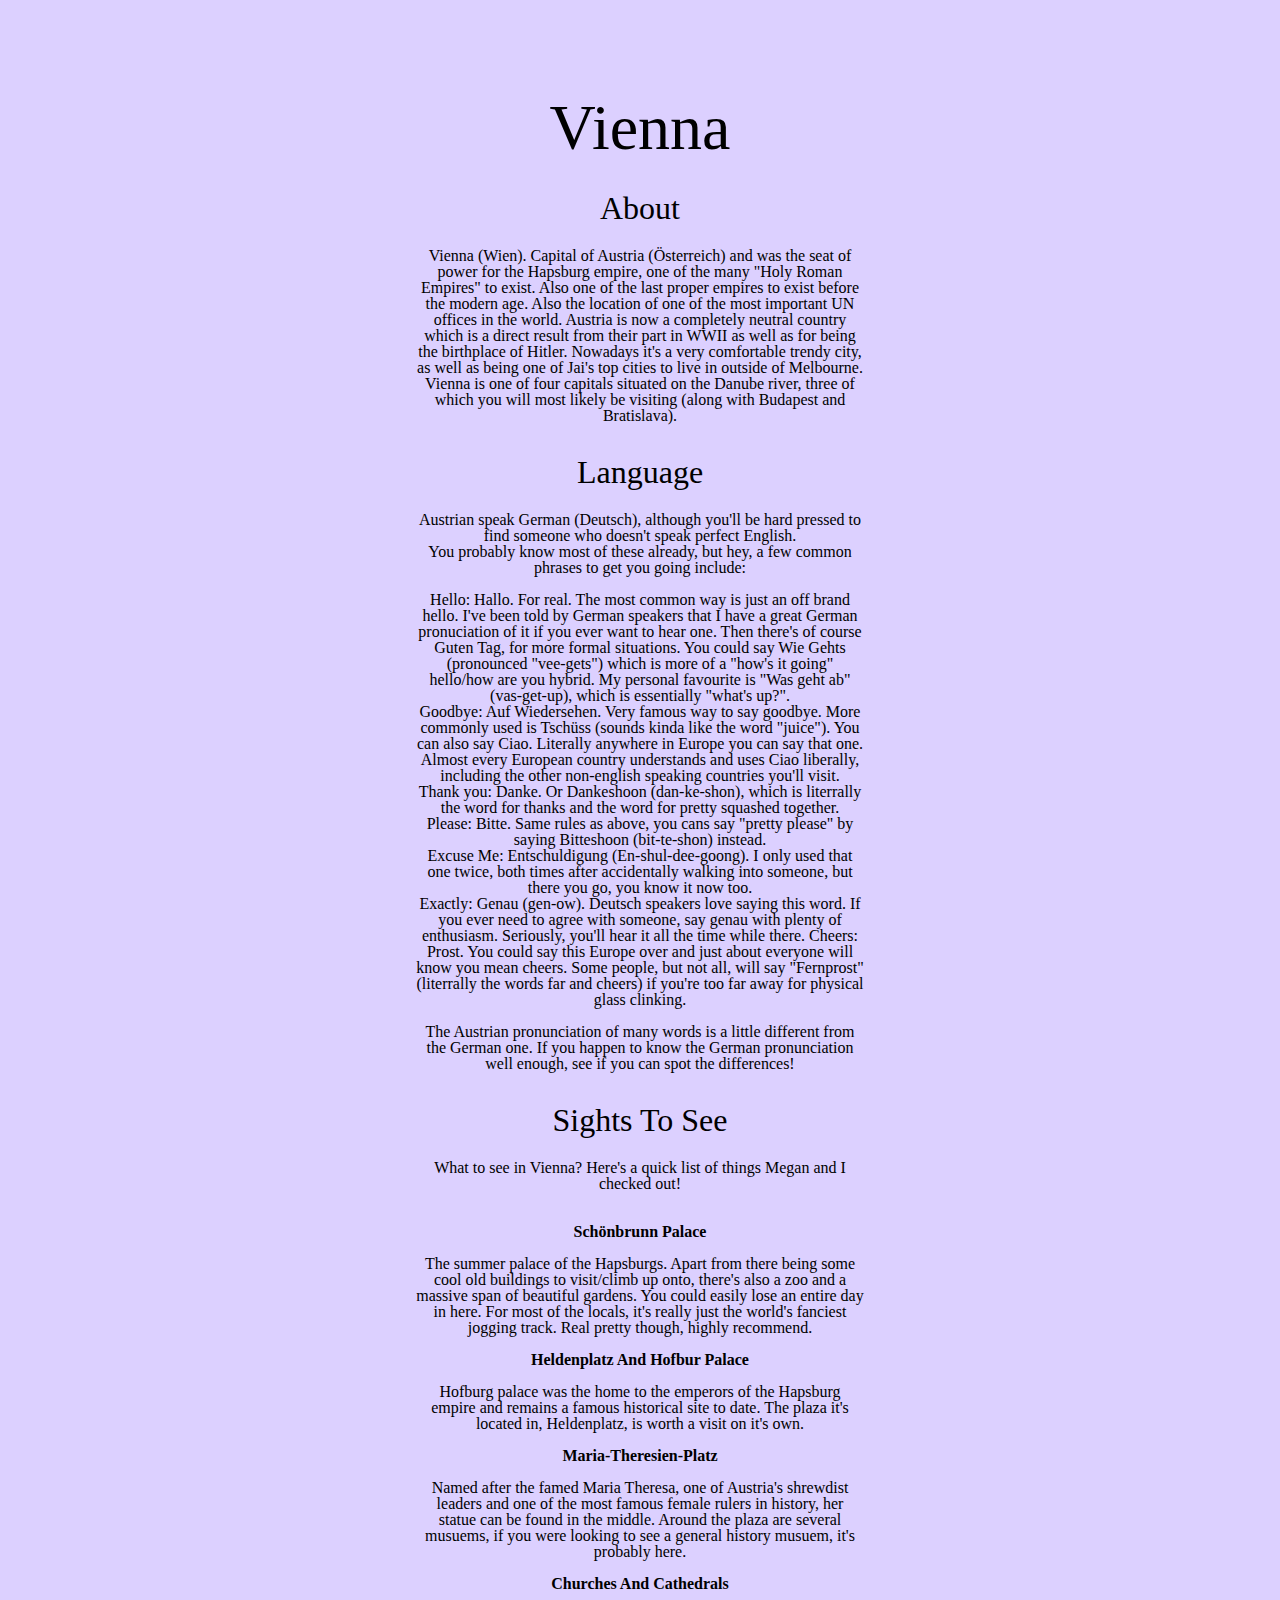
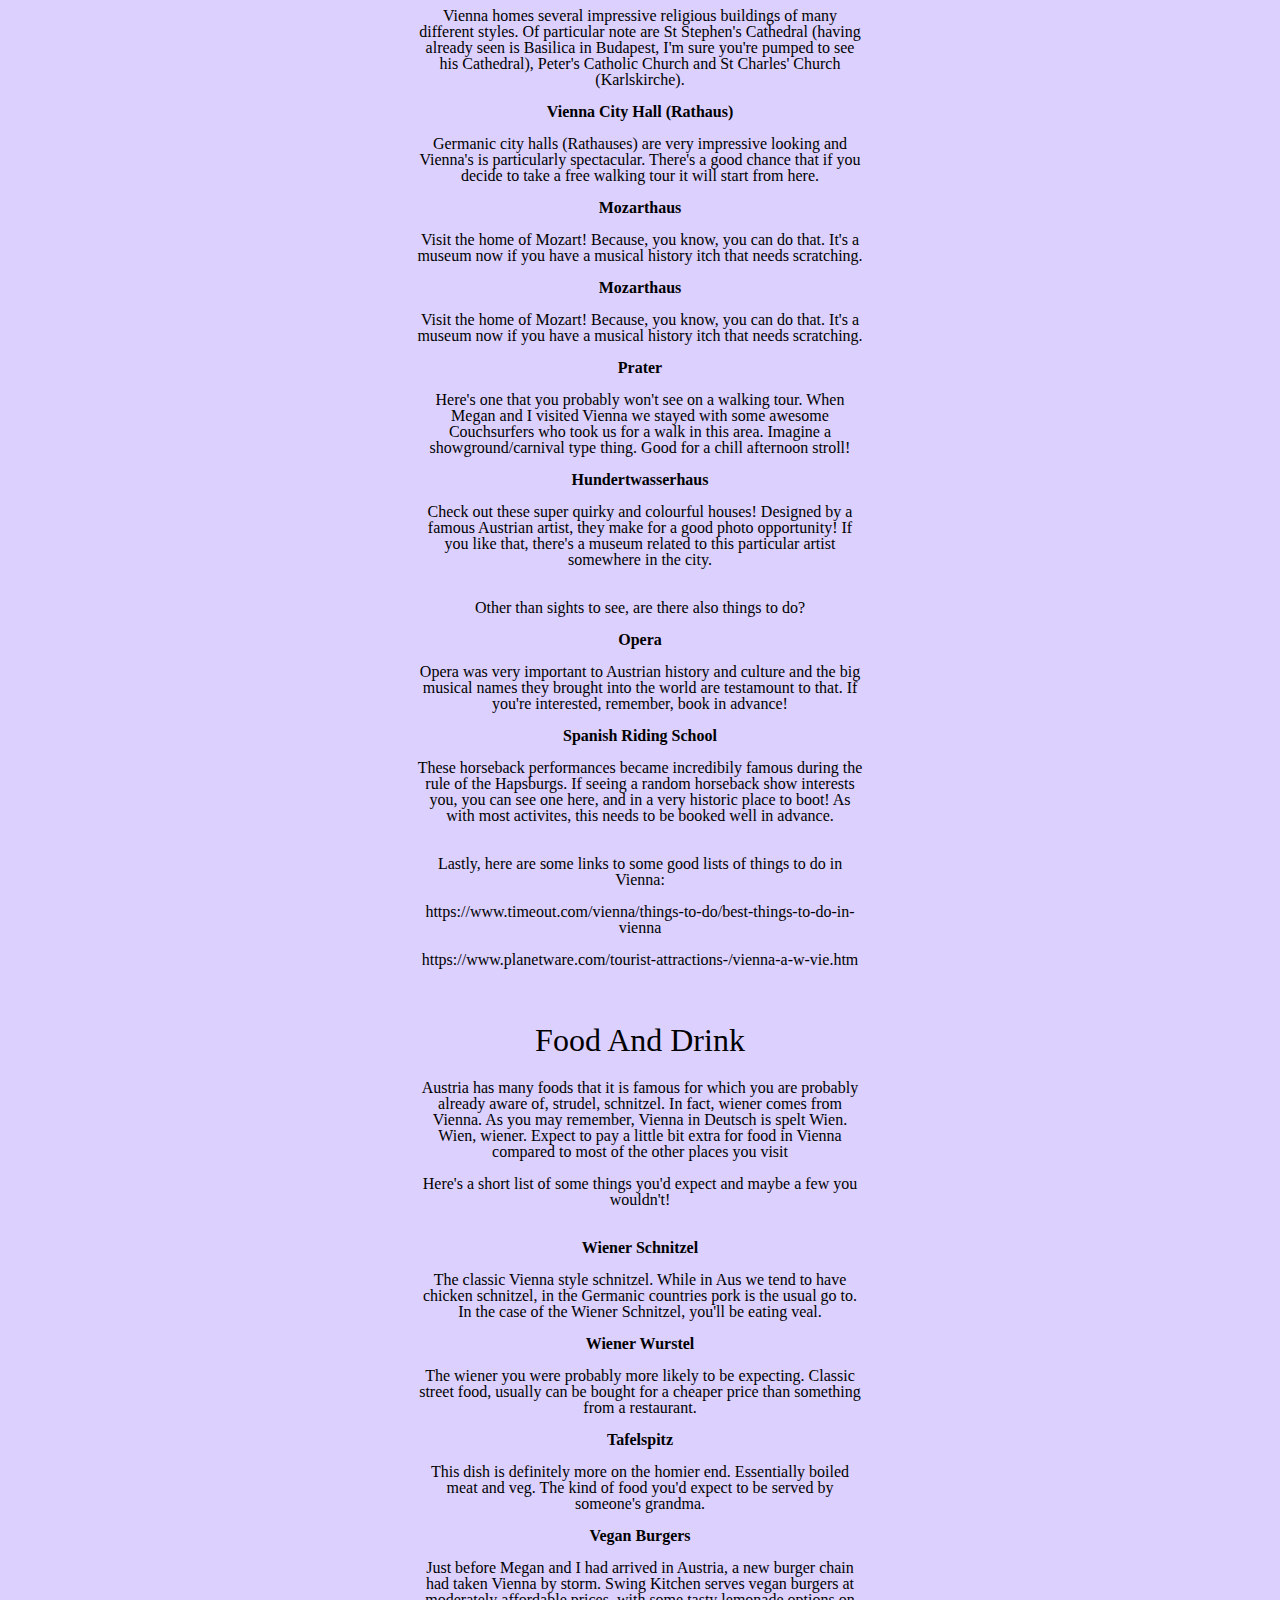
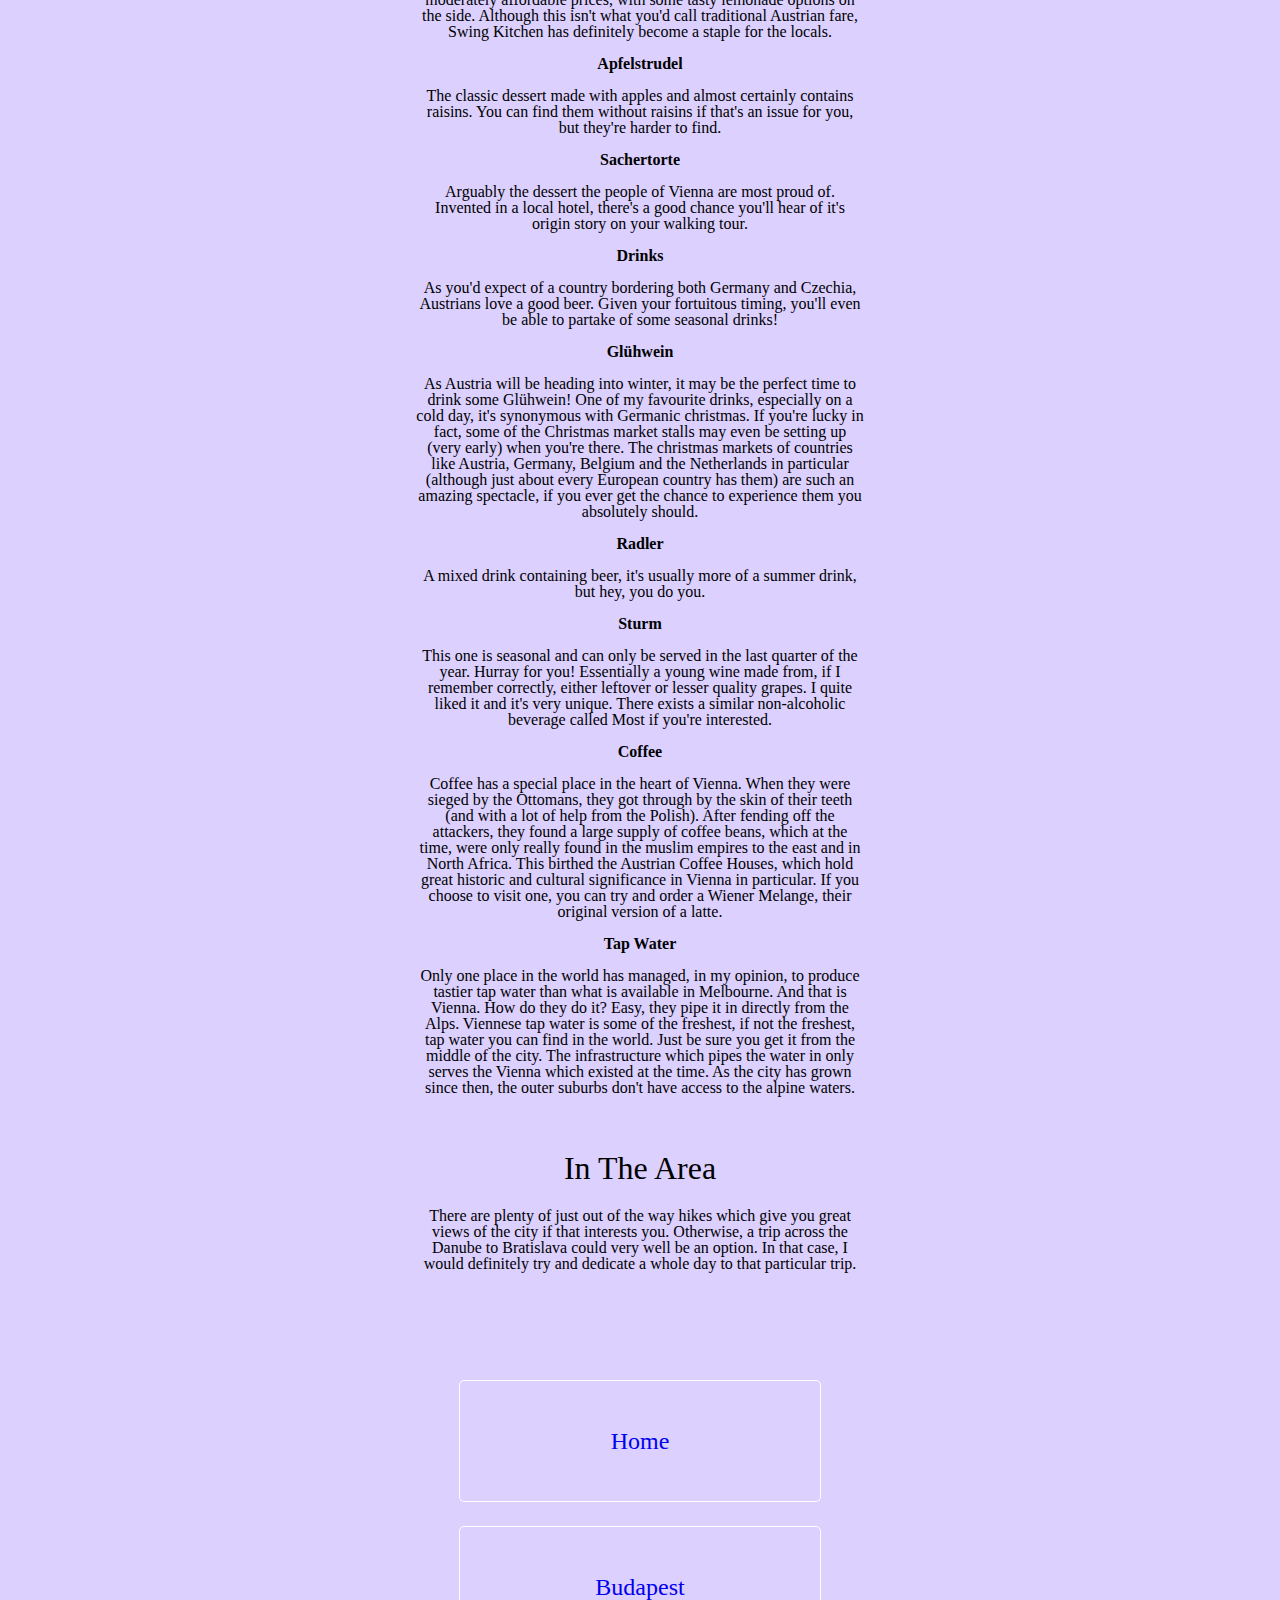
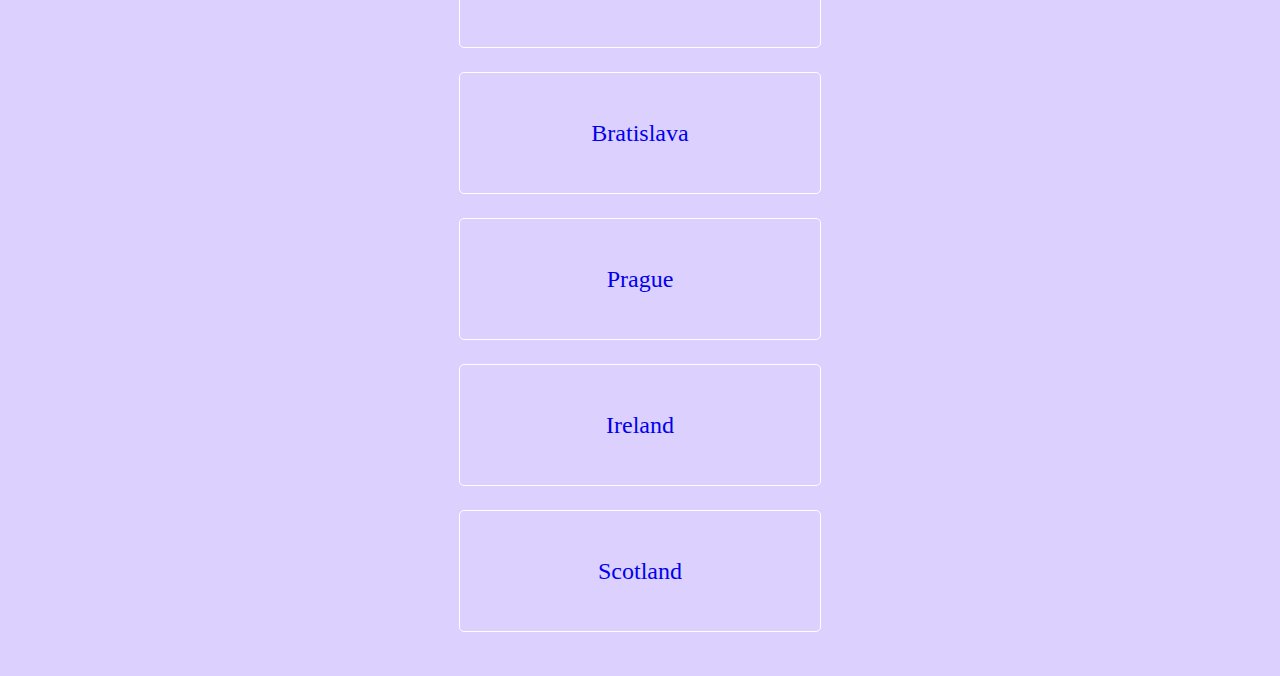
<file: pages/vienna.html>
<!DOCTYPE html>
<html lang="en">
<head>
    <meta charset="UTF-8">
    <meta http-equiv="X-UA-Compatible" content="IE=edge">
    <meta name="viewport" content="width=device-width, initial-scale=1.0">
    <link href="../css/reset.css" rel="stylesheet" type="text/css" media="all">
    <link href="../css/style.css" rel="stylesheet" type="text/css" media="all">
    <title>Livo's Travel Vienna</title>
</head>
<body>

    <h2>Vienna</h2>

        <div class="travel-advice">
            <div class="text-box">
                <h4>About</h4>
                <p>
                    Vienna (Wien). Capital of Austria (Österreich) and was the seat of power for the Hapsburg empire, one of the many "Holy 
                    Roman Empires" to exist. Also one of the last proper empires to exist before the modern age. Also the location of one 
                    of the most important UN offices in the world. Austria is now a completely neutral country which is a direct result 
                    from their part in WWII as well as for being the birthplace of Hitler. Nowadays it's a very comfortable trendy city, 
                    as well as being one of Jai's top cities to live in outside of Melbourne. Vienna is one of four capitals situated 
                    on the Danube river, three of which you will most likely be visiting (along with Budapest and Bratislava).
                </p>
            </div>
            <div class="text-box">
                <h4>Language</h4>
                <p>
                    Austrian speak German (Deutsch), although you'll be hard pressed to find someone who doesn't speak perfect English.<br>
                    You probably know most of these already, but hey, a few common phrases to get you going include:<br><br>
                    Hello: Hallo. For real. The most common way is just an off brand hello. I've been told by German speakers that 
                    I have a great German pronuciation of it if you ever want to hear one. Then there's of course Guten Tag, for more 
                    formal situations. You could say Wie Gehts (pronounced "vee-gets") which is more of a "how's it going" hello/how are 
                    you hybrid. My personal favourite is "Was geht ab" (vas-get-up), which is essentially "what's up?".<br>
                    Goodbye: Auf Wiedersehen. Very famous way to say goodbye. More commonly used is Tschüss (sounds kinda like the word "juice"). 
                    You can also say Ciao. Literally anywhere in Europe you can say that one. Almost every European country understands and uses 
                    Ciao liberally, including the other non-english speaking countries you'll visit.<br>
                    Thank you: Danke. Or Dankeshoon (dan-ke-shon), which is literrally the word for thanks and the word for pretty squashed together.<br>
                    Please: Bitte. Same rules as above, you cans say "pretty please" by saying Bitteshoon (bit-te-shon) instead.<br>
                    Excuse Me: Entschuldigung (En-shul-dee-goong). I only used that one twice, both times after accidentally walking into 
                    someone, but there you go, you know it now too.<br>
                    Exactly: Genau (gen-ow). Deutsch speakers love saying this word. If you ever need to agree with someone, say genau with 
                    plenty of enthusiasm. Seriously, you'll hear it all the time while there.
                    Cheers: Prost. You could say this Europe over and just about everyone will know you mean cheers. Some people, but not all, 
                    will say "Fernprost" (literrally the words far and cheers) if you're too far away for physical glass clinking.<br><br>
                    The Austrian pronunciation of many words is a little different from the German one. If you happen to know the German 
                    pronunciation well enough, see if you can spot the differences!
                </p>
            </div>
            <div class="text-box">
                <h4>Sights To See</h4>
                <p>
                    What to see in Vienna? Here's a quick list of things Megan and I checked out!<br>
                    <h6>Schönbrunn Palace</h6><br>The summer palace of the Hapsburgs. Apart from there being some cool old buildings to visit/climb 
                    up onto, there's also a zoo and a massive span of beautiful gardens. You could easily lose an entire day in here. For most of 
                    the locals, it's really just the world's fanciest jogging track. Real pretty though, highly recommend.<br><br>
                    <h6>Heldenplatz And Hofbur Palace</h6><br>Hofburg palace was the home to the emperors of the Hapsburg empire and remains a 
                    famous historical site to date. The plaza it's located in, Heldenplatz, is worth a visit on it's own.<br><br>
                    <h6>Maria-Theresien-Platz</h6><br>Named after the famed Maria Theresa, one of Austria's shrewdist leaders and one 
                    of the most famous female rulers in history, her statue can be found in the middle. Around the plaza are several musuems, 
                    if you were looking to see a general history musuem, it's probably here.<br><br>
                    <h6>Churches And Cathedrals</h6><br>Vienna homes several impressive religious buildings of many different styles. Of 
                    particular note are St Stephen's Cathedral (having already seen is Basilica in Budapest, I'm sure you're pumped to see 
                    his Cathedral), Peter's Catholic Church and St Charles' Church (Karlskirche).<br><br>
                    <h6>Vienna City Hall (Rathaus)</h6><br>Germanic city halls (Rathauses) are very impressive looking and Vienna's is 
                    particularly spectacular. There's a good chance that if you decide to take a free walking tour it will start from here.<br><br>
                    <h6>Mozarthaus</h6><br>Visit the home of Mozart! Because, you know, you can do that. It's a museum now if you have a 
                    musical history itch that needs scratching.<br><br>
                    <h6>Mozarthaus</h6><br>Visit the home of Mozart! Because, you know, you can do that. It's a museum now if you have a 
                    musical history itch that needs scratching.<br><br>
                    <h6>Prater</h6><br>Here's one that you probably won't see on a walking tour. When Megan and I visited Vienna we stayed 
                    with some awesome Couchsurfers who took us for a walk in this area. Imagine a showground/carnival type thing. Good for 
                    a chill afternoon stroll!<br><br>
                    <h6>Hundertwasserhaus</h6><br>Check out these super quirky and colourful houses! Designed by a famous Austrian artist, 
                    they make for a good photo opportunity! If you like that, there's a museum related to this particular artist somewhere 
                    in the city.<br><br><br>
                    Other than sights to see, are there also things to do?<br><br>
                    <h6>Opera</h6><br>Opera was very important to Austrian history and culture and the big musical names they brought into 
                    the world are testamount to that. If you're interested, remember, book in advance!<br><br>
                    <h6>Spanish Riding School</h6><br>These horseback performances became incredibily famous during the rule of the Hapsburgs. 
                    If seeing a random horseback show interests you, you can see one here, and in a very historic place to boot! As with most 
                    activites, this needs to be booked well in advance.<br><br><br>

                    Lastly, here are some links to some good lists of things to do in Vienna:<br><br>
                    https://www.timeout.com/vienna/things-to-do/best-things-to-do-in-vienna<br><br>
                    https://www.planetware.com/tourist-attractions-/vienna-a-w-vie.htm
                </p>
            </div>
            <div class="text-box">
                <h4>Food And Drink</h4>
                <p>
                    Austria has many foods that it is famous for which you are probably already aware of, strudel, schnitzel. In fact, wiener 
                    comes from Vienna. As you may remember, Vienna in Deutsch is spelt Wien. Wien, wiener. Expect to pay a little bit extra for 
                    food in Vienna compared to most of the other places you visit<br><br>
                    Here's a short list of some things you'd expect and maybe a few you wouldn't!<br>
                    <h6>Wiener Schnitzel</h6><br>The classic Vienna style schnitzel. While in Aus we tend to have chicken schnitzel, in the 
                    Germanic countries pork is the usual go to. In the case of the Wiener Schnitzel, you'll be eating veal.<br><br>
                    <h6>Wiener Wurstel</h6><br>The wiener you were probably more likely to be expecting. Classic street food, usually can be 
                    bought for a cheaper price than something from a restaurant.<br><br>
                    <h6>Tafelspitz</h6><br>This dish is definitely more on the homier end. Essentially boiled meat and veg. The kind of food 
                    you'd expect to be served by someone's grandma.<br><br>
                    <h6>Vegan Burgers</h6><br>Just before Megan and I had arrived in Austria, a new burger chain had taken Vienna by storm. 
                    Swing Kitchen serves vegan burgers at moderately affordable prices, with some tasty lemonade options on the side. Although 
                    this isn't what you'd call traditional Austrian fare, Swing Kitchen has definitely become a staple for the locals.<br><br>
                    <h6>Apfelstrudel</h6><br>The classic dessert made with apples and almost certainly contains raisins. You can find them 
                    without raisins if that's an issue for you, but they're harder to find.<br><br>
                    <h6>Sachertorte</h6><br>Arguably the dessert the people of Vienna are most proud of. Invented in a local hotel, there's a 
                    good chance you'll hear of it's origin story on your walking tour.<br><br>
                    <h6>Drinks</h6><br>As you'd expect of a country bordering both Germany and Czechia, Austrians love a good beer. Given your 
                    fortuitous timing, you'll even be able to partake of some seasonal drinks!<br><br>
                    <h6>Glühwein</h6><br>As Austria will be heading into winter, it may be the perfect time to drink some Glühwein! One of my 
                    favourite drinks, especially on a cold day, it's synonymous with Germanic christmas. If you're lucky in fact, some of the 
                    Christmas market stalls may even be setting up (very early) when you're there. The christmas markets of countries like 
                    Austria, Germany, Belgium and the Netherlands in particular (although just about every European country has them) are such 
                    an amazing spectacle, if you ever get the chance to experience them you absolutely should.<br><br>
                    <h6>Radler</h6><br>A mixed drink containing beer, it's usually more of a summer drink, but hey, you do you.<br><br>
                    <h6>Sturm</h6><br>This one is seasonal and can only be served in the last quarter of the year. Hurray for you! Essentially 
                    a young wine made from, if I remember correctly, either leftover or lesser quality grapes. I quite liked it and it's very 
                    unique. There exists a similar non-alcoholic beverage called Most if you're interested.<br><br>
                    <h6>Coffee</h6><br>Coffee has a special place in the heart of Vienna. When they were sieged by the Ottomans, they got through 
                    by the skin of their teeth (and with a lot of help from the Polish). After fending off the attackers, they found a large 
                    supply of coffee beans, which at the time, were only really found in the muslim empires to the east and in North Africa. 
                    This birthed the Austrian Coffee Houses, which hold great historic and cultural significance in Vienna in particular. If 
                    you choose to visit one, you can try and order a Wiener Melange, their original version of a latte.<br><br>
                    <h6>Tap Water</h6><br>Only one place in the world has managed, in my opinion, to produce tastier tap water than what is 
                    available in Melbourne. And that is Vienna. How do they do it? Easy, they pipe it in directly from the Alps. Viennese tap 
                    water is some of the freshest, if not the freshest, tap water you can find in the world. Just be sure you get it from the 
                    middle of the city. The infrastructure which pipes the water in only serves the Vienna which existed at the time. As the 
                    city has grown since then, the outer suburbs don't have access to the alpine waters.
                </p>
            </div>
            <div class="text-box">
                <h4>In The Area</h4>
                <p>
                    There are plenty of just out of the way hikes which give you great views of the city if that interests you. Otherwise, a trip 
                    across the Danube to Bratislava could very well be an option. In that case, I would definitely try and dedicate a whole day to 
                    that particular trip.
                </p>
            </div>

        </div>

        <div class="country-container">
            <div class="country">
                <a class="country-link" href="../index.html">
                    <h5 class="country-name">Home</h5>
                </a>
            </div>
            <div class="country">
                <a class="country-link" href="budapest.html">
                    <h5 class="country-name">Budapest</h5>
                </a>
            </div>
            <div class="country">
                <a class="country-link" href="bratislava.html">
                    <h5 class="country-name">Bratislava</h5>
                </a>
            </div>
            <div class="country">
                <a class="country-link" href="prague.html">
                    <h5 class="country-name">Prague</h5>
                </a>
            </div>
            <div class="country">
                <a class="country-link" href="ireland.html">
                    <h5 class="country-name">Ireland</h5>
                </a>
            </div>
            <div class="country">
                <a class="country-link" href="scotland.html">
                    <h5 class="country-name">Scotland</h5>
                </a>
            </div>
        </div>
    
</body>
</html>
</file>
<file: css/style.css>
body {
    background-color: #DCD0FF;
    color: black;
    text-align: center;
    font-size: 16px;
    padding: 32px 30% 0px 30%;
}

h2 {
    font-size: 64px;
    padding-top: 64px;
}

h4 {
    font-size: 32px;
}

h5 {
    font-size: 24px;
}

h6 {
    font-weight: bold;
}

p {
    padding-top: 24px;
    padding-bottom: 32px;
}

a {
    text-decoration: none;
}

.country-container {
    padding: 32px;
    display: flex;
    justify-content: center;
    flex-wrap: wrap;
}

.country {
    height: 120px;
    min-width: 180px;
    max-width: 360px;
    flex: 1 1 360px;
    display: flex;
    border: 1px solid white;
    border-radius: 5px;
    margin: 12px 10px;
}

.country-link {
    height: 120px;
    min-width: 180px;
    max-width: 360px;
    flex: 1 1 360px;
    display: flex;
    align-items: center;
    justify-content: center;
}

.travel-advice {
    padding: 32px;
}

@media only screen and (max-width: 900px) {

    body {
        font-size: 14px;
        padding: 32px;
    }

    h2 {
        font-size: 32px;
        padding-top: 24px;
    }
    
    h4 {
        font-size: 24px;
    }
    
    h5 {
        font-size: 16px;
    }
    
    p {
        padding-top: 16px;
        padding-bottom: 18px;
    }
}
</file>
